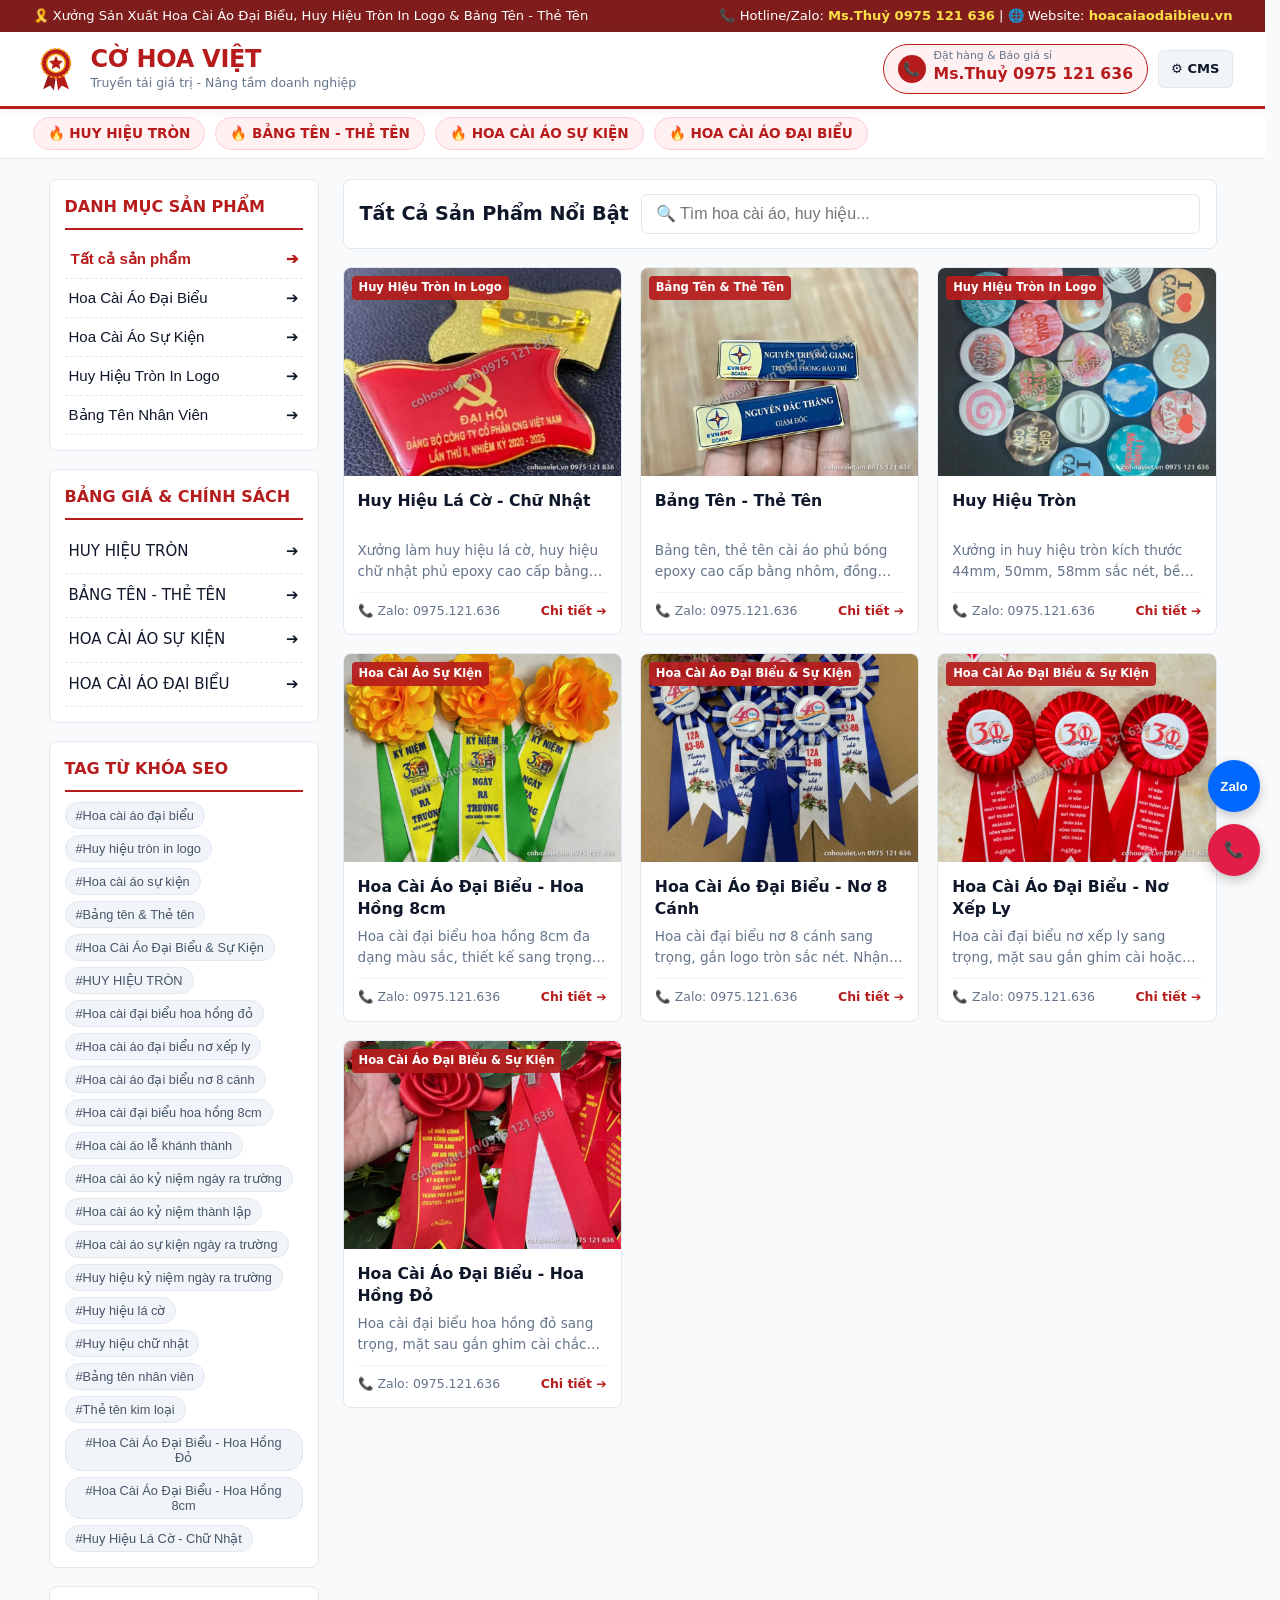
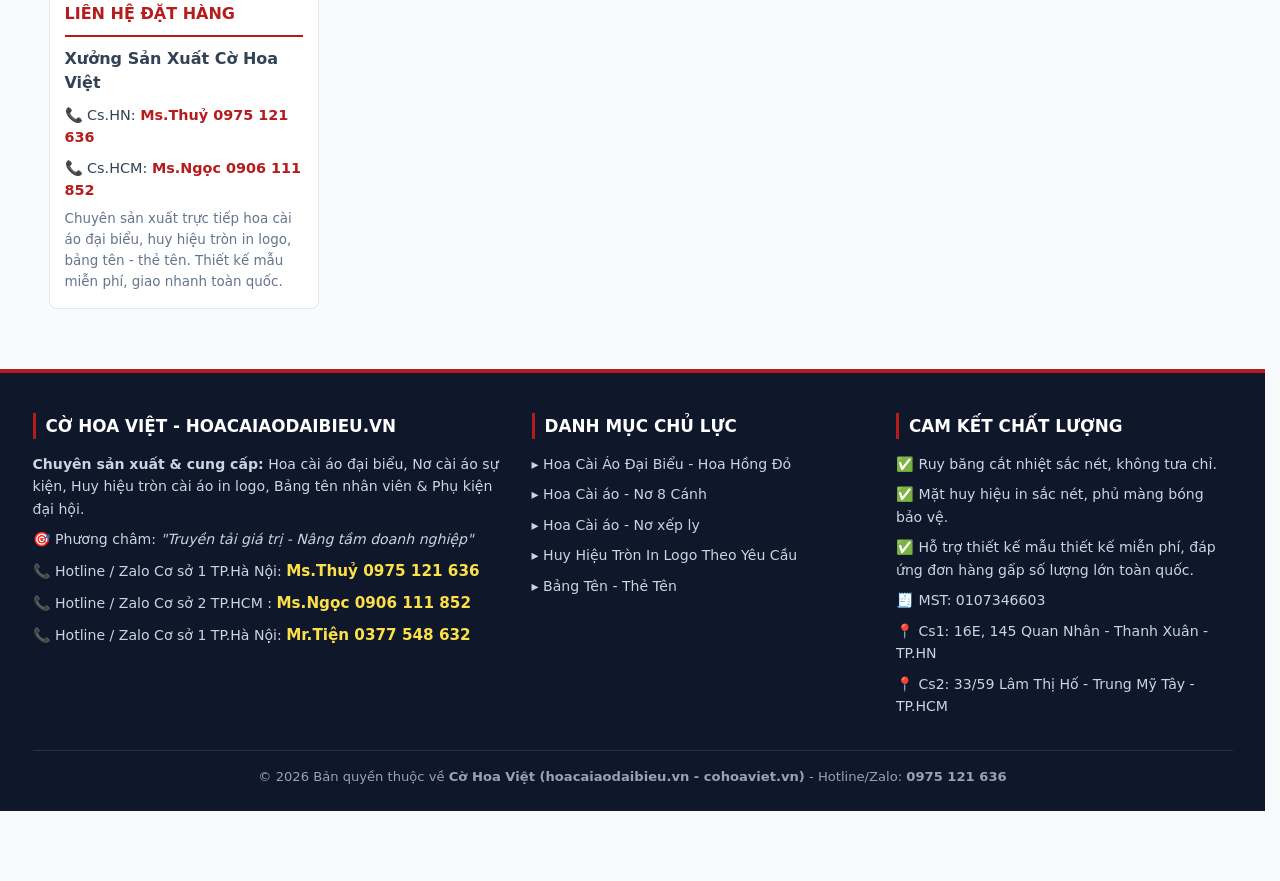
<file: index.html>
<!DOCTYPE html>
<html lang="vi">

<head>
    <meta charset="UTF-8">
    <meta name="viewport" content="width=device-width, initial-scale=1.0, maximum-scale=5.0">
    <title>Cờ Hoa Việt | Sản Xuất Hoa Cài Áo Đại Biểu & Huy Hiệu Tròn In Logo</title>
    <meta name="description"
        content="Chuyên sản xuất hoa cài áo đại biểu, hoa cài áo sự kiện, huy hiệu tròn in logo sắc nét. Truyền tải giá trị - Nâng tầm doanh nghiệp. Hotline: 0975 121 636.">
    <link rel="canonical" href="https://hoacaiaodaibieu.vn/" />
    <!-- Logo hiển thị trình duyệt, Google & Màn hình chính điện thoại (Favicon) -->
    <link rel="icon" href="/favicon.ico" sizes="any">
    <link rel="icon" type="image/png" sizes="32x32" href="/assets/uploads/favicon-32x32.png">
    <link rel="icon" type="image/png" sizes="192x192" href="/assets/uploads/icon-192.png">
    <link rel="apple-touch-icon" sizes="180x180" href="/assets/uploads/apple-touch-icon.png">
    <link rel="manifest" href="/site.webmanifest">
    <meta name="theme-color" content="#b71c1c">

    <!-- Open Graph / Zalo & Facebook Share -->
    <meta property="og:type" content="website">
    <meta property="og:site_name" content="Cờ Hoa Việt">
    <meta property="og:title" id="og-title"
        content="Cờ Hoa Việt | Sản Xuất Hoa Cài Áo Đại Biểu & Huy Hiệu Tròn In Logo">
    <meta property="og:description" id="og-desc"
        content="Xưởng sản xuất trực tiếp hoa cài áo đại biểu, hoa sự kiện, huy hiệu tròn in logo, bảng tên nhân viên. Hotline/Zalo: 0975 121 636.">
    <meta property="og:url" id="og-url" content="https://hoacaiaodaibieu.vn/">
    <meta property="og:image" id="og-image"
        content="https://hoacaiaodaibieu.vn/assets/uploads/hoa-cai-ao-dai-bieu-cohoaviet-1.webp">


    <!-- Preload dữ liệu & ảnh LCP để tăng tốc độ hiển thị đầu tiên -->
    <link rel="preload" href="assets/data.json" as="fetch" crossorigin>
    <link rel="preload" href="assets/uploads/huy-hieu-la-co-chu-nhat-cohoaviet-1.jpg" as="image" fetchpriority="high">

    <style>
        :root {
            --primary: #b71c1c;
            --primary-dark: #7f1d1d;
            --accent: #f59e0b;
            --secondary: #0f172a;
            --bg-light: #f8fafc;
            --border: #e2e8f0;
            --text: #334155;
        }

        * {
            box-sizing: border-box;
            margin: 0;
            padding: 0;
            -webkit-tap-highlight-color: transparent;
        }


        html,
        body {
            max-width: 100%;
            overflow-x: hidden;
        }

        .container>*,
        main,
        .left-sidebar,
        .widget-box,
        .product-grid>*,
        .product-card,
        .main-article,
        .landing-article,
        .related-card,
        .showcase-card,
        .footer-inner>* {
            min-width: 0;
            max-width: 100%;
        }

        body {
            font-family: system-ui, -apple-system, sans-serif;
            color: var(--text);
            background: var(--bg-light);
            line-height: 1.55;
            padding-bottom: 70px;
            display: flex;
            flex-direction: column;
            min-height: 100vh;
        }

        /* THANH TOPBAR SỐ ĐIỆN THOẠI LIÊN LẠC */
        .top-contact-bar {
            background: var(--primary-dark);
            color: #fff;
            font-size: 0.82rem;
            padding: 6px 16px;
        }

        .top-contact-inner {
            max-width: 1200px;
            margin: 0 auto;
            display: flex;
            justify-content: space-between;
            align-items: center;
            flex-wrap: wrap;
            gap: 8px;
        }

        .top-contact-inner a {
            color: #fde047;
            text-decoration: none;
            font-weight: 700;
        }

        /* HEADER CÓ LOGO WEBSITE & SỐ ĐIỆN THOẠI NỔI BẬT */
        .site-header {
            background: #fff;
            border-bottom: 3px solid var(--primary);
            padding: 12px 16px;
            position: sticky;
            top: 0;
            z-index: 900;
            box-shadow: 0 2px 10px rgba(0, 0, 0, 0.06);
        }

        .header-inner {
            max-width: 1200px;
            margin: 0 auto;
            display: flex;
            justify-content: space-between;
            align-items: center;
            gap: 12px;
        }

        .logo-area {
            display: flex;
            align-items: center;
            gap: 12px;
            text-decoration: none;
        }

        .logo-svg {
            width: 46px;
            height: 46px;
            flex-shrink: 0;
        }

        .logo-title {
            font-size: clamp(1.2rem, 3vw, 1.5rem);
            font-weight: 900;
            color: var(--primary);
            display: block;
            line-height: 1.15;
            letter-spacing: -0.3px;
        }

        .logo-slogan {
            font-size: 0.78rem;
            color: #64748b;
            display: block;
            font-weight: 500;
        }

        .header-actions {
            display: flex;
            gap: 10px;
            align-items: center;
        }

        .hotline-box {
            display: flex;
            align-items: center;
            gap: 8px;
            background: #fff1f2;
            border: 1.5px solid var(--primary);
            padding: 6px 14px;
            border-radius: 30px;
            text-decoration: none;
        }

        .hotline-icon {
            background: var(--primary);
            color: #fff;
            width: 28px;
            height: 28px;
            border-radius: 50%;
            display: flex;
            align-items: center;
            justify-content: center;
            font-size: 0.85rem;
        }

        .hotline-text small {
            display: block;
            font-size: 0.68rem;
            color: #64748b;
            line-height: 1;
        }

        .hotline-text strong {
            font-size: 0.98rem;
            color: var(--primary);
            font-weight: 800;
        }

        .btn-admin-link {
            background: #f1f5f9;
            color: var(--secondary);
            text-decoration: none;
            padding: 8px 12px;
            border-radius: 6px;
            font-size: 0.82rem;
            font-weight: 600;
            border: 1px solid var(--border);
            white-space: nowrap;
        }

        /* THANH MENU TRANG TĨNH / BÁO GIÁ CHẠY QUẢNG CÁO ADS */
        .top-pages-bar {
            background: #fff;
            border-bottom: 1px solid var(--border);
            padding: 8px 16px;
        }

        .top-pages-inner {
            max-width: 1200px;
            margin: 0 auto;
            display: flex;
            gap: 10px;
            overflow-x: auto;
            scrollbar-width: none;
            align-items: center;
        }

        .top-pages-inner::-webkit-scrollbar {
            display: none;
        }

        .top-page-pill {
            text-decoration: none;
            font-size: 0.85rem;
            font-weight: 700;
            color: var(--primary);
            background: #fff1f2;
            border: 1px solid #fecdd3;
            padding: 5px 14px;
            border-radius: 20px;
            white-space: nowrap;
            transition: 0.2s;
        }

        .top-page-pill:hover {
            background: var(--primary);
            color: #fff;
            border-color: var(--primary);
        }

        /* BỐ CỤC CHÍNH */
        .container {
            max-width: 1200px;
            width: 100%;
            margin: 20px auto;
            padding: 0 16px;
            display: grid;
            grid-template-columns: 270px 1fr;
            gap: 24px;
            align-items: start;
            flex: 1;
        }

        /* SIDEBAR TRÁI */
        .left-sidebar {
            position: sticky;
            top: 82px;
            display: flex;
            flex-direction: column;
            gap: 18px;
        }

        .widget-box {
            background: #fff;
            border: 1px solid var(--border);
            border-radius: 8px;
            padding: 15px;
        }

        .widget-title {
            font-size: 1rem;
            color: var(--primary);
            border-bottom: 2px solid var(--primary);
            padding-bottom: 8px;
            margin-bottom: 10px;
            font-weight: 700;
            text-transform: uppercase;
        }

        .side-menu {
            list-style: none;
        }

        .side-menu li button,
        .side-menu li a {
            width: 100%;
            text-align: left;
            background: none;
            border: none;
            border-bottom: 1px dashed var(--border);
            padding: 10px 4px;
            font-size: 0.94rem;
            color: var(--secondary);
            cursor: pointer;
            font-weight: 500;
            display: flex;
            justify-content: space-between;
            align-items: center;
            text-decoration: none;
        }

        .side-menu li button:hover,
        .side-menu li button.active,
        .side-menu li a:hover {
            color: var(--primary);
            font-weight: 700;
            padding-left: 6px;
            transition: 0.2s;
        }

        .filter-bar {
            background: #fff;
            border: 1px solid var(--border);
            border-radius: 8px;
            padding: 14px 16px;
            margin-bottom: 18px;
            display: flex;
            justify-content: space-between;
            align-items: center;
            flex-wrap: wrap;
            gap: 12px;
        }

        .search-input {
            flex: 1;
            min-width: 220px;
            padding: 10px 14px;
            border: 1px solid var(--border);
            border-radius: 6px;
            font-size: 16px;
        }

        /* LƯỚI SẢN PHẨM ĐỒNG BỘ KÍCH THƯỚC ẢNH 100% (4:3) */
        .product-grid {
            display: grid;
            grid-template-columns: repeat(3, 1fr);
            gap: 18px;
        }

        .product-card {
            background: #fff;
            border: 1px solid var(--border);
            border-radius: 8px;
            overflow: hidden;
            display: flex;
            flex-direction: column;
            transition: transform 0.2s, box-shadow 0.2s;
        }

        .product-card:hover {
            transform: translateY(-3px);
            box-shadow: 0 8px 18px rgba(0, 0, 0, 0.07);
        }

        .card-thumb-wrap {
            position: relative;
            width: 100%;
            aspect-ratio: 4 / 3;
            overflow: hidden;
            background: #f1f5f9;
            display: block;
        }

        .card-thumb {
            width: 100%;
            height: 100%;
            object-fit: cover;
            object-position: center;
            display: block;
            transition: transform 0.3s;
        }

        .product-card:hover .card-thumb {
            transform: scale(1.04);
        }

        .cat-badge {
            position: absolute;
            top: 8px;
            left: 8px;
            background: rgba(183, 28, 28, 0.92);
            color: #fff;
            font-size: 0.72rem;
            padding: 3px 7px;
            border-radius: 4px;
            font-weight: 600;
            z-index: 2;
        }

        .card-body {
            padding: 14px;
            display: flex;
            flex-direction: column;
            flex: 1;
        }

        .card-title {
            font-size: 0.98rem;
            font-weight: 700;
            color: var(--secondary);
            text-decoration: none;
            margin-bottom: 6px;
            display: -webkit-box;
            -webkit-line-clamp: 2;
            -webkit-box-orient: vertical;
            overflow: hidden;
            line-height: 1.4;
            min-height: 2.8em;
        }

        .card-title:hover {
            color: var(--primary);
        }

        .card-desc {
            font-size: 0.85rem;
            color: #64748b;
            margin-bottom: 10px;
            display: -webkit-box;
            -webkit-line-clamp: 2;
            -webkit-box-orient: vertical;
            overflow: hidden;
            flex: 1;
        }

        .card-footer {
            border-top: 1px solid #f1f5f9;
            padding-top: 8px;
            display: flex;
            justify-content: space-between;
            align-items: center;
            font-size: 0.78rem;
            color: #64748b;
        }

        .btn-detail {
            color: var(--primary);
            font-weight: 700;
            text-decoration: none;
        }

        .admin-view-badge {
            background: #fef3c7;
            color: #92400e;
            padding: 2px 6px;
            border-radius: 4px;
            font-weight: 600;
            font-size: 0.74rem;
        }

        .tag-cloud {
            display: flex;
            flex-wrap: wrap;
            gap: 6px;
        }

        .tag-chip {
            background: #f1f5f9;
            color: #475569;
            border: 1px solid var(--border);
            padding: 5px 10px;
            border-radius: 16px;
            font-size: 0.8rem;
            cursor: pointer;
        }

        .tag-chip:hover,
        .tag-chip.active {
            background: var(--primary);
            color: #fff;
            border-color: var(--primary);
        }

        /* CHÂN TRANG (FOOTER) CHUẨN SEO DOANH NGHIỆP */
        .site-footer {
            background: var(--secondary);
            color: #cbd5e1;
            margin-top: 40px;
            padding: 40px 16px 24px;
            border-top: 4px solid var(--primary);
        }

        .footer-inner {
            max-width: 1200px;
            margin: 0 auto;
            display: grid;
            grid-template-columns: 1.4fr 1fr 1fr;
            gap: 28px;
        }

        .footer-col h3 {
            color: #fff;
            font-size: 1.05rem;
            margin-bottom: 14px;
            border-left: 3px solid var(--primary);
            padding-left: 10px;
            text-transform: uppercase;
        }

        .footer-col p,
        .footer-col li {
            font-size: 0.88rem;
            margin-bottom: 8px;
            line-height: 1.6;
        }

        .footer-col ul {
            list-style: none;
        }

        .footer-col a {
            color: #cbd5e1;
            text-decoration: none;
        }

        .footer-col a:hover {
            color: #fde047;
        }

        .footer-bottom {
            max-width: 1200px;
            margin: 24px auto 0;
            padding-top: 16px;
            border-top: 1px solid rgba(255, 255, 255, 0.1);
            text-align: center;
            font-size: 0.82rem;
            color: #94a3b8;
        }

        /* NÚT NỔI & ZALO POPUP */
        .floating-contact {
            position: fixed;
            bottom: 24px;
            right: 20px;
            display: flex;
            flex-direction: column;
            gap: 12px;
            z-index: 1000;
        }

        .float-btn {
            width: 52px;
            height: 52px;
            border-radius: 50%;
            display: flex;
            align-items: center;
            justify-content: center;
            color: #fff;
            text-decoration: none;
            font-weight: bold;
            border: none;
            cursor: pointer;
            box-shadow: 0 4px 12px rgba(0, 0, 0, 0.22);
        }

        .btn-zalo {
            background: #0068ff;
        }

        .btn-call {
            background: #e11d48;
            animation: pulse 1.5s infinite;
        }

        @keyframes pulse {
            0% {
                transform: scale(1);
                opacity: 1;
            }

            70% {
                transform: scale(1.08);
                opacity: 0.9;
            }

            100% {
                transform: scale(1);
                opacity: 1;
            }
        }

        .zalo-popup {
            position: fixed;
            bottom: 88px;
            right: 20px;
            width: 310px;
            max-width: calc(100vw - 32px);
            background: #fff;
            border-radius: 12px;
            box-shadow: 0 10px 28px rgba(0, 0, 0, 0.18);
            border: 1px solid var(--border);
            display: none;
            overflow: hidden;
            z-index: 1002;
        }

        .zalo-popup.show {
            display: block;
        }

        .zalo-header {
            background: #0068ff;
            color: #fff;
            padding: 12px 16px;
            display: flex;
            justify-content: space-between;
            align-items: center;
        }

        .zalo-body {
            padding: 16px;
            font-size: 0.9rem;
        }

        .zalo-action {
            display: block;
            text-align: center;
            background: #0068ff;
            color: #fff;
            padding: 11px;
            border-radius: 6px;
            text-decoration: none;
            margin-top: 12px;
            font-weight: 700;
        }

        .mobile-bottom-bar {
            display: none;
            position: fixed;
            bottom: 0;
            left: 0;
            right: 0;
            background: #fff;
            border-top: 1px solid var(--border);
            padding: 8px 12px;
            gap: 10px;
            z-index: 1001;
            box-shadow: 0 -2px 10px rgba(0, 0, 0, 0.06);
        }

        .m-btn {
            flex: 1;
            padding: 11px 8px;
            border-radius: 8px;
            font-weight: 700;
            font-size: 0.9rem;
            text-align: center;
            text-decoration: none;
            border: none;
            cursor: pointer;
            display: flex;
            align-items: center;
            justify-content: center;
            gap: 6px;
        }

        .m-btn-call {
            background: var(--primary);
            color: #fff;
        }

        .m-btn-zalo {
            background: #0068ff;
            color: #fff;
        }

        @media (max-width: 1024px) {
            .container {
                grid-template-columns: 230px 1fr;
                gap: 16px;
            }

            .product-grid {
                grid-template-columns: repeat(2, 1fr);
                gap: 14px;
            }

            .footer-inner {
                grid-template-columns: 1fr 1fr;
            }
        }

        @media (max-width: 768px) {
            body {
                padding-bottom: 82px;
            }

            .top-contact-bar {
                display: none;
            }

            .site-header {
                padding: 10px 12px;
            }

            .logo-svg {
                width: 38px;
                height: 38px;
            }

            .logo-title {
                font-size: 1.12rem;
            }

            .logo-slogan {
                font-size: 0.72rem;
            }

            .hotline-box {
                display: none;
            }

            .btn-admin-link {
                padding: 6px 10px;
                font-size: 0.78rem;
            }

            .top-pages-bar {
                padding: 8px 12px;
            }

            .top-page-pill {
                font-size: 0.8rem;
                padding: 6px 12px;
            }

            .container {
                grid-template-columns: 1fr;
                margin: 10px auto;
                padding: 0 12px;
                gap: 14px;
            }

            /* Đưa Danh mục lên trên, Sản phẩm ở giữa, Tag và Liên hệ xuống dưới sản phẩm */
            .left-sidebar {
                display: contents;
            }

            .widget-box.nav-widget {
                order: 1;
                padding: 10px 12px;
                border-radius: 10px;
            }

            #sidebarPagesWidget {
                display: none !important;
            }

            main {
                order: 2;
            }

            .tag-widget {
                order: 3;
                padding: 12px;
                border-radius: 10px;
            }

            .contact-widget {
                order: 4;
                padding: 14px;
                border-radius: 10px;
            }

            .widget-box.nav-widget .widget-title {
                font-size: 0.82rem;
                margin-bottom: 8px;
                padding-bottom: 4px;
            }

            .side-menu {
                display: flex;
                overflow-x: auto;
                gap: 8px;
                padding-bottom: 2px;
                scrollbar-width: none;
                -webkit-overflow-scrolling: touch;
            }

            .side-menu::-webkit-scrollbar {
                display: none;
            }

            .side-menu li {
                flex-shrink: 0;
            }

            .side-menu li button,
            .side-menu li a {
                border: 1px solid var(--border);
                background: #f8fafc;
                border-radius: 20px;
                padding: 7px 14px;
                font-size: 0.84rem;
                white-space: nowrap;
            }

            .side-menu li button span {
                display: none;
            }

            .side-menu li button.active {
                background: var(--primary);
                color: #fff;
                border-color: var(--primary);
                padding-left: 14px;
            }

            .tag-cloud {
                flex-wrap: nowrap;
                overflow-x: auto;
                padding-bottom: 4px;
                scrollbar-width: none;
                -webkit-overflow-scrolling: touch;
            }

            .tag-cloud::-webkit-scrollbar {
                display: none;
            }

            .tag-chip {
                flex-shrink: 0;
                padding: 6px 12px;
            }

            .filter-bar {
                padding: 12px;
                flex-direction: column;
                align-items: stretch;
                gap: 10px;
                margin-bottom: 14px;
                border-radius: 10px;
            }

            #currentHeading {
                font-size: 1.05rem !important;
            }

            .search-input {
                width: 100%;
                min-width: unset;
                padding: 10px 12px;
                font-size: 15px;
                border-radius: 8px;
                background: #f8fafc;
            }

            .product-grid {
                grid-template-columns: repeat(2, 1fr);
                gap: 10px;
            }

            .product-card {
                border-radius: 10px;
                box-shadow: 0 2px 6px rgba(0, 0, 0, 0.04);
            }

            .cat-badge {
                font-size: 0.65rem;
                padding: 2px 6px;
                top: 6px;
                left: 6px;
            }

            .card-body {
                padding: 10px;
            }

            .card-title {
                font-size: 0.86rem;
                line-height: 1.35;
                min-height: 2.7em;
                margin-bottom: 6px;
            }

            .card-desc {
                display: none;
            }

            .card-footer {
                padding-top: 8px;
                font-size: 0.76rem;
                flex-direction: column;
                align-items: stretch;
                gap: 6px;
            }

            .card-footer>span:not(.admin-view-badge) {
                display: none;
            }

            .card-footer>.admin-view-badge {
                text-align: center;
            }

            .btn-detail {
                display: block;
                text-align: center;
                background: #fff1f2;
                color: var(--primary);
                padding: 6px 8px;
                border-radius: 6px;
                border: 1px solid #fecdd3;
                font-size: 0.8rem;
            }

            .site-footer {
                padding: 28px 14px 20px;
                margin-top: 24px;
            }

            .footer-inner {
                grid-template-columns: 1fr;
                gap: 20px;
            }

            .floating-contact {
                display: none;
            }

            .mobile-bottom-bar {
                display: flex;
                padding: 10px 12px calc(10px + env(safe-area-inset-bottom));
            }

            .m-btn {
                padding: 12px 10px;
                font-size: 0.88rem;
                border-radius: 10px;
            }

            .zalo-popup {
                bottom: 74px;
                right: 12px;
                left: 12px;
                width: auto;
            }
        }

        /* === TỐI ƯU CHỐNG GIẬT BỐ CỤC (CLS -> 0) === */
        .top-pages-bar {
            min-height: 48px;
        }

        #productGrid {
            min-height: 760px;
        }

        .card-thumb {
            width: 100%;
            height: auto;
            aspect-ratio: 4 / 3;
            object-fit: cover;
        }

        /* === HIỂN THỊ NÚT TRÒN GỌI ĐIỆN & ZALO TRÊN MOBILE GIỐNG BẢN WEB === */
        @media (max-width: 768px) {
            body {
                padding-bottom: 20px !important;
            }

            .mobile-bottom-bar {
                display: none !important;
            }

            .floating-contact {
                display: flex !important;
                bottom: 20px;
                right: 14px;
            }

            .zalo-popup {
                bottom: 145px;
                right: 12px;
                left: 12px;
                width: auto;
            }

            #productGrid {
                min-height: 680px;
            }
        }

        /* Chống giật ngang khi chuyển tab & làm mượt hiệu ứng chuyển trang */
        html {
            scrollbar-gutter: stable;
        }

        @view-transition {
            navigation: auto;
        }
    </style>
</head>

<body>

    <!-- THANH TOPBAR LIÊN HỆ NHANH -->
    <div class="top-contact-bar">
        <div class="top-contact-inner">
            <span>🎗️ Xưởng Sản Xuất Hoa Cài Áo Đại Biểu, Huy Hiệu Tròn In Logo & Bảng Tên - Thẻ Tên</span>
            <span>📞 Hotline/Zalo: <a href="tel:0975121636">Ms.Thuỷ 0975 121 636</a> | 🌐 Website: <a
                    href="https://hoacaiaodaibieu.vn">hoacaiaodaibieu.vn</a></span>
        </div>
    </div>

    <!-- HEADER CÓ LOGO BIỂU TƯỢNG HOA ĐẠI BIỂU & SỐ ĐIỆN THOẠI -->
    <header class="site-header">
        <div class="header-inner">
            <a href="index.html" class="logo-area">
                <!-- Logo SVG Hoa Cài Áo Đại Biểu 8 Cánh & Huy Hiệu Tròn -->
                <svg class="logo-svg" viewBox="0 0 64 64" fill="none" xmlns="http://www.w3.org/2000/svg">
                    <path d="M22 38L14 60L24 55L29 62L32 42" fill="#991B1B" />
                    <path d="M42 38L50 60L40 55L35 62L32 42" fill="#B71C1C" />
                    <circle cx="32" cy="24" r="20" fill="#B71C1C" stroke="#F59E0B" stroke-width="2.5"
                        stroke-dasharray="4 2" />
                    <circle cx="32" cy="24" r="13" fill="#FFFBEB" stroke="#F59E0B" stroke-width="2" />
                    <polygon
                        points="32,14 34.9,20.2 41.7,21 36.6,25.6 38,32.3 32,28.9 26,32.3 27.4,25.6 22.3,21 29.1,20.2"
                        fill="#B71C1C" />
                </svg>
                <div>
                    <span class="logo-title">CỜ HOA VIỆT</span>
                    <span class="logo-slogan">Truyền tải giá trị - Nâng tầm doanh nghiệp</span>
                </div>
            </a>

            <div class="header-actions">
                <a href="tel:0975121636" class="hotline-box">
                    <span class="hotline-icon">📞</span>
                    <div class="hotline-text">
                        <small>Đặt hàng & Báo giá sỉ</small>
                        <strong>Ms.Thuỷ 0975 121 636</strong>
                    </div>
                </a>
                <a href="admin.html" class="btn-admin-link" id="adminHeaderBtn">⚙️ CMS</a>
            </div>
        </div>
    </header>

    <!-- THANH ĐIỀU HƯỚNG NHANH CÁC TRANG ĐÍCH QUẢNG CÁO / BẢNG BÁO GIÁ -->
    <div class="top-pages-bar" id="topStaticPagesBar">
        <div class="top-pages-inner" id="topStaticPagesList"></div>
    </div>

    <div class="container">
        <aside class="left-sidebar">
            <nav class="widget-box nav-widget" aria-label="Danh mục sản phẩm">
                <h2 class="widget-title">Danh Mục Sản Phẩm</h2>
                <ul class="side-menu" id="categoryMenu">
                    <li><button class="active" onclick="filterByCategory('all', this)">Tất cả sản phẩm
                            <span>➔</span></button></li>
                    <li><button onclick="filterByCategory('hoa-cai-ao', this)">Hoa Cài Áo Đại Biểu
                            <span>➔</span></button></li>
                    <li><button onclick="filterByCategory('hoa-cai-ao-su-kien', this)">Hoa Cài Áo Sự Kiện
                            <span>➔</span></button>
                    </li>
                    <li><button onclick="filterByCategory('huy-hieu-tron', this)">Huy Hiệu Tròn In Logo
                            <span>➔</span></button></li>
                    <li><button onclick="filterByCategory('bang-ten', this)">Bảng Tên Nhân Viên <span>➔</span></button>
                    </li>
                </ul>
            </nav>

            <!-- KHỐI LIÊN KẾT CÁC TRANG TĨNH / LANDING PAGE CHẠY ADS -->
            <div class="widget-box nav-widget" id="sidebarPagesWidget" style="display:none;">
                <h2 class="widget-title">Bảng Giá & Chính Sách</h2>
                <ul class="side-menu" id="sidebarPagesMenu"></ul>
            </div>

            <div class="widget-box tag-widget">
                <h2 class="widget-title">Tag Từ Khóa SEO</h2>
                <div class="tag-cloud" id="sidebarTags"></div>
            </div>

            <div class="widget-box contact-widget">
                <h2 class="widget-title">Liên Hệ Đặt Hàng</h2>
                <p><strong>Xưởng Sản Xuất Cờ Hoa Việt</strong></p>
                <p style="margin: 8px 0; font-size: 0.9rem;">📞 Cs.HN: <a href="tel:0975121636"
                        style="color:var(--primary); font-weight:800; text-decoration:none;">Ms.Thuỷ 0975 121 636</a>
                </p>
                <p style="margin: 8px 0; font-size: 0.9rem;">📞 Cs.HCM: <a href="tel:0906111852"
                        style="color:var(--primary); font-weight:800; text-decoration:none;">Ms.Ngọc 0906 111 852</a>
                </p>
                <p style="font-size: 0.84rem; color: #64748b;">Chuyên sản xuất trực tiếp hoa cài áo đại biểu, huy hiệu
                    tròn in logo, bảng tên - thẻ tên. Thiết kế mẫu miễn phí, giao nhanh toàn quốc.</p>
            </div>
        </aside>

        <main>
            <div class="filter-bar">
                <h1 id="currentHeading" style="font-size: 1.2rem; color: var(--secondary);">Tất Cả Sản Phẩm Nổi Bật</h1>
                <input type="search" id="searchInput" class="search-input" placeholder="🔍 Tìm hoa cài áo, huy hiệu..."
                    oninput="renderProductGrid()">
            </div>
            <div class="product-grid" id="productGrid"></div>
        </main>
    </div>

    <!-- CHÂN TRANG (FOOTER) ĐẦY ĐỦ THÔNG TIN LIÊN HỆ -->
    <footer class="site-footer">
        <div class="footer-inner">
            <div class="footer-col">
                <h3>CỜ HOA VIỆT - HOACAIAODAIBIEU.VN</h3>
                <p><strong>Chuyên sản xuất & cung cấp:</strong> Hoa cài áo đại biểu, Nơ cài áo sự kiện, Huy hiệu tròn
                    cài áo in logo, Bảng tên nhân viên & Phụ kiện đại hội.</p>
                <p>🎯 Phương châm: <em>"Truyền tải giá trị - Nâng tầm doanh nghiệp"</em></p>
                <p>📞 Hotline / Zalo Cơ sở 1 TP.Hà Nội: <a href="tel:0975121636"
                        style="color:#fde047; font-weight:800; font-size:0.95rem;">Ms.Thuỷ 0975 121 636</a></p>
                <p>📞 Hotline / Zalo Cơ sở 2 TP.HCM : <a href="tel:0906111852"
                        style="color:#fde047; font-weight:800; font-size:0.95rem;">Ms.Ngọc 0906 111 852</a></p>
                <p>📞 Hotline / Zalo Cơ sở 1 TP.Hà Nội: <a href="tel:0377548632"
                        style="color:#fde047; font-weight:800; font-size:0.95rem;">Mr.Tiện 0377 548 632</a></p>
            </div>
            <div class="footer-col">
                <h3>DANH MỤC CHỦ LỰC</h3>
                <ul>
                    <li><a href="index.html" onclick="filterByCategory('hoa-cai-ao'); return false;">▸ Hoa Cài Áo Đại
                            Biểu - Hoa Hồng Đỏ</a></li>
                    <li><a href="index.html" onclick="filterByCategory('hoa-cai-ao'); return false;">▸ Hoa Cài áo - Nơ 8
                            Cánh</a></li>
                    <li><a href="index.html" onclick="filterByCategory('hoa-cai-ao'); return false;">▸ Hoa Cài áo - Nơ
                            xếp ly</a></li>
                    <li><a href="index.html" onclick="filterByCategory('huy-hieu-tron'); return false;">▸ Huy Hiệu Tròn
                            In Logo Theo Yêu Cầu</a></li>
                    <li><a href="index.html" onclick="filterByCategory('bang-ten'); return false;">▸ Bảng Tên - Thẻ
                            Tên</a></li>
                </ul>
            </div>
            <div class="footer-col">
                <h3>CAM KẾT CHẤT LƯỢNG</h3>
                <p>✅ Ruy băng cắt nhiệt sắc nét, không tưa chỉ.</p>
                <p>✅ Mặt huy hiệu in sắc nét, phủ màng bóng bảo vệ.</p>
                <p>✅ Hỗ trợ thiết kế mẫu thiết kế miễn phí, đáp ứng đơn hàng gấp số lượng lớn toàn quốc.</p>
                <p>🧾 MST: 0107346603</p>
                <p>📍 Cs1: 16E, 145 Quan Nhân - Thanh Xuân - TP.HN</p>
                <p>📍 Cs2: 33/59 Lâm Thị Hố - Trung Mỹ Tây - TP.HCM</p>
            </div>
        </div>
        <div class="footer-bottom">
            © 2026 Bản quyền thuộc về <strong>Cờ Hoa Việt (hoacaiaodaibieu.vn - cohoaviet.vn)</strong> - Hotline/Zalo:
            <strong>0975 121 636</strong>
        </div>
    </footer>

    <!-- ZALO POPUP -->
    <div class="zalo-popup" id="zaloPopup">
        <div class="zalo-header">
            <span><strong>Tư Vấn Mẫu & Báo Giá Nhanh</strong></span>
            <button onclick="toggleZalo()"
                style="background:none;border:none;color:#fff;cursor:pointer;font-size:1.3rem;">&times;</button>
        </div>
        <div class="zalo-body">
            <p>Chào bạn! Bạn cần báo giá <strong>Hoa cài áo đại biểu</strong> hay <strong>Huy hiệu tròn</strong>? Nhắn
                Zalo để xưởng gửi mẫu thiết kế nhé!</p>
            <a href="https://zalo.me/0975121636" target="_blank" rel="noopener" class="zalo-action">💬 Chat Zalo:
                Ms.Thuỷ 0975 121 636</a>
        </div>
    </div>

    <div class="floating-contact">
        <button class="float-btn btn-zalo" onclick="toggleZalo()">Zalo</button>
        <a href="tel:0975121636" class="float-btn btn-call">📞</a>
    </div>

    <div class="mobile-bottom-bar">
        <a href="tel:0975121636" class="m-btn m-btn-call">📞 Ms.Thuỷ 0975 121 636</a>
        <button type="button" class="m-btn m-btn-zalo" onclick="toggleZalo()">💬 Nhắn Zalo Báo Giá</button>
    </div>

    <script src="assets/js/cms-core.js"></script>
    <script>
        let activeCategory = 'all';
        let activeTag = null;

        function filterByCategory(cat, btn) {
            activeCategory = cat;
            activeTag = null;
            document.querySelectorAll('#categoryMenu button').forEach(b => b.classList.remove('active'));
            if (btn) btn.classList.add('active');
            document.querySelectorAll('.tag-chip').forEach(t => t.classList.remove('active'));
            document.getElementById('currentHeading').innerText = CATEGORY_NAMES[cat] || 'Sản Phẩm';
            renderProductGrid();
        }

        function filterByTag(slug, name, chip) {
            activeTag = (activeTag === slug) ? null : slug;
            document.querySelectorAll('.tag-chip').forEach(t => t.classList.remove('active'));
            if (activeTag && chip) {
                chip.classList.add('active');
                document.getElementById('currentHeading').innerText = `Từ khóa SEO: #${name}`;
            } else {
                document.getElementById('currentHeading').innerText = CATEGORY_NAMES[activeCategory];
            }
            renderProductGrid();
        }

        function renderStaticPagesNavigation() {
            const pages = PageManager.getAll();
            if (!pages || pages.length === 0) return;

            const topBar = document.getElementById('topStaticPagesBar');
            const topList = document.getElementById('topStaticPagesList');
            const sideWidget = document.getElementById('sidebarPagesWidget');
            const sideMenu = document.getElementById('sidebarPagesMenu');

            topBar.style.display = 'block';
            sideWidget.style.display = 'block';

            topList.innerHTML = pages.map(pg => {
                const pageUrl = SEORouter.getPageLink(pg);
                const prettyHint = SEORouter.getPagePrettyPath(pg);
                return `<a href="${pageUrl}" class="top-page-pill" title="hoacaiaodaibieu.vn${prettyHint}">🔥 ${pg.title}</a>`;
            }).join('');

            sideMenu.innerHTML = pages.map(pg => {
                const pageUrl = SEORouter.getPageLink(pg);
                return `<li><a href="${pageUrl}"><span>${pg.title}</span> <span>➔</span></a></li>`;
            }).join('');
        }

        function renderProductGrid() {
            const posts = PostManager.getAll();
            const keyword = document.getElementById('searchInput').value.trim().toLowerCase();
            // Chỉ hiển thị lượt xem khi đăng nhập tài khoản quản trị
            const isAdminLogged = AuthSecurity.isAuthenticated();

            const filtered = posts.filter(p => {
                const matchCat = (activeCategory === 'all') || (p.category === activeCategory);
                const matchTag = !activeTag || (p.tags && p.tags.includes(activeTag));
                const matchKey = !keyword || p.title.toLowerCase().includes(keyword) || (p.metaDesc && p.metaDesc.toLowerCase().includes(keyword));
                return matchCat && matchTag && matchKey;
            });

            const grid = document.getElementById('productGrid');
            if (!filtered.length) {
                grid.innerHTML = `<div style="grid-column:1/-1;background:#fff;padding:28px;text-align:center;border-radius:8px;">Chưa có bài đăng nào phù hợp.</div>`;
                return;
            }

            grid.innerHTML = filtered.map((post, idx) => {
                const seoAlt = post.thumbAlt || post.title;
                const seoFile = post.thumbSeoName || `${post.slug}-cohoaviet-1.webp`;
                const uploadPath = post.thumbUploadPath || `assets/uploads/${seoFile}`;
                // Tạo đường dẫn chuẩn SEO (hiển thị hoacaiaodaibieu.vn/sanpham/{slug}/ khi mở bài)
                const postUrl = SEORouter.getPostLink(post);
                const prettyPath = SEORouter.getPostPrettyPath(post);

                const viewCountHtml = isAdminLogged
                    ? `<span class="admin-view-badge" title="Chỉ hiển thị với Quản trị viên">👁️ ${post.views || 0} lượt xem</span>`
                    : `<span>📞 Zalo: 0975.121.636</span>`;

                return `
                <article class="product-card" itemscope itemtype="https://schema.org/Product">
                    <a href="${postUrl}" class="card-thumb-wrap" title="hoacaiaodaibieu.vn${prettyPath}">
                        <span class="cat-badge">${CATEGORY_NAMES[post.category] || 'Sự kiện'}</span>
                        <img src="${post.thumb}" alt="${seoAlt}" title="${seoAlt}" data-seo-filename="${seoFile}" data-upload-path="${uploadPath}" width="800" height="600" decoding="async" class="card-thumb" itemprop="image" ${idx < 2 ? 'fetchpriority="high"' : 'loading="lazy"'}>
                    </a>
                    <div class="card-body">
                        <h2 style="font-size:1rem;"><a href="${postUrl}" class="card-title" itemprop="name" title="hoacaiaodaibieu.vn${prettyPath}">${post.title}</a></h2>
                        <p class="card-desc" itemprop="description">${post.metaDesc || ''}</p>
                        <div class="card-footer">
                            ${viewCountHtml}
                            <a href="${postUrl}" class="btn-detail">Chi tiết ➔</a>
                        </div>
                    </div>
                </article>
            `}).join('');
        }

        function toggleZalo() {
            document.getElementById('zaloPopup').classList.toggle('show');
        }

        window.addEventListener('DOMContentLoaded', async () => {
            await ensureDefaultCMSData();
            Analytics.recordVisit('/index.html');

            if (AuthSecurity.isAuthenticated()) {
                document.getElementById('adminHeaderBtn').innerHTML = `👑 Quản trị (${currentUser.username})`;
            }

            // Hỗ trợ lọc theo Tag nếu URL truyền tham số ?tag=...
            const params = new URLSearchParams(window.location.search);
            const tagParam = params.get('tag');
            const allTags = TagManager.getAll();

            document.getElementById('sidebarTags').innerHTML = allTags.map(t => `
                <button class="tag-chip ${tagParam === t.slug ? 'active' : ''}" onclick="filterByTag('${t.slug}', '${t.name}', this)">#${t.name}</button>
            `).join('');

            if (tagParam) {
                const foundTag = allTags.find(t => t.slug === tagParam);
                activeTag = tagParam;
                document.getElementById('currentHeading').innerText = `Từ khóa SEO: #${foundTag ? foundTag.name : tagParam}`;
            }

            renderStaticPagesNavigation();
            renderProductGrid();
        });
    </script>
</body>

</html>
</file>
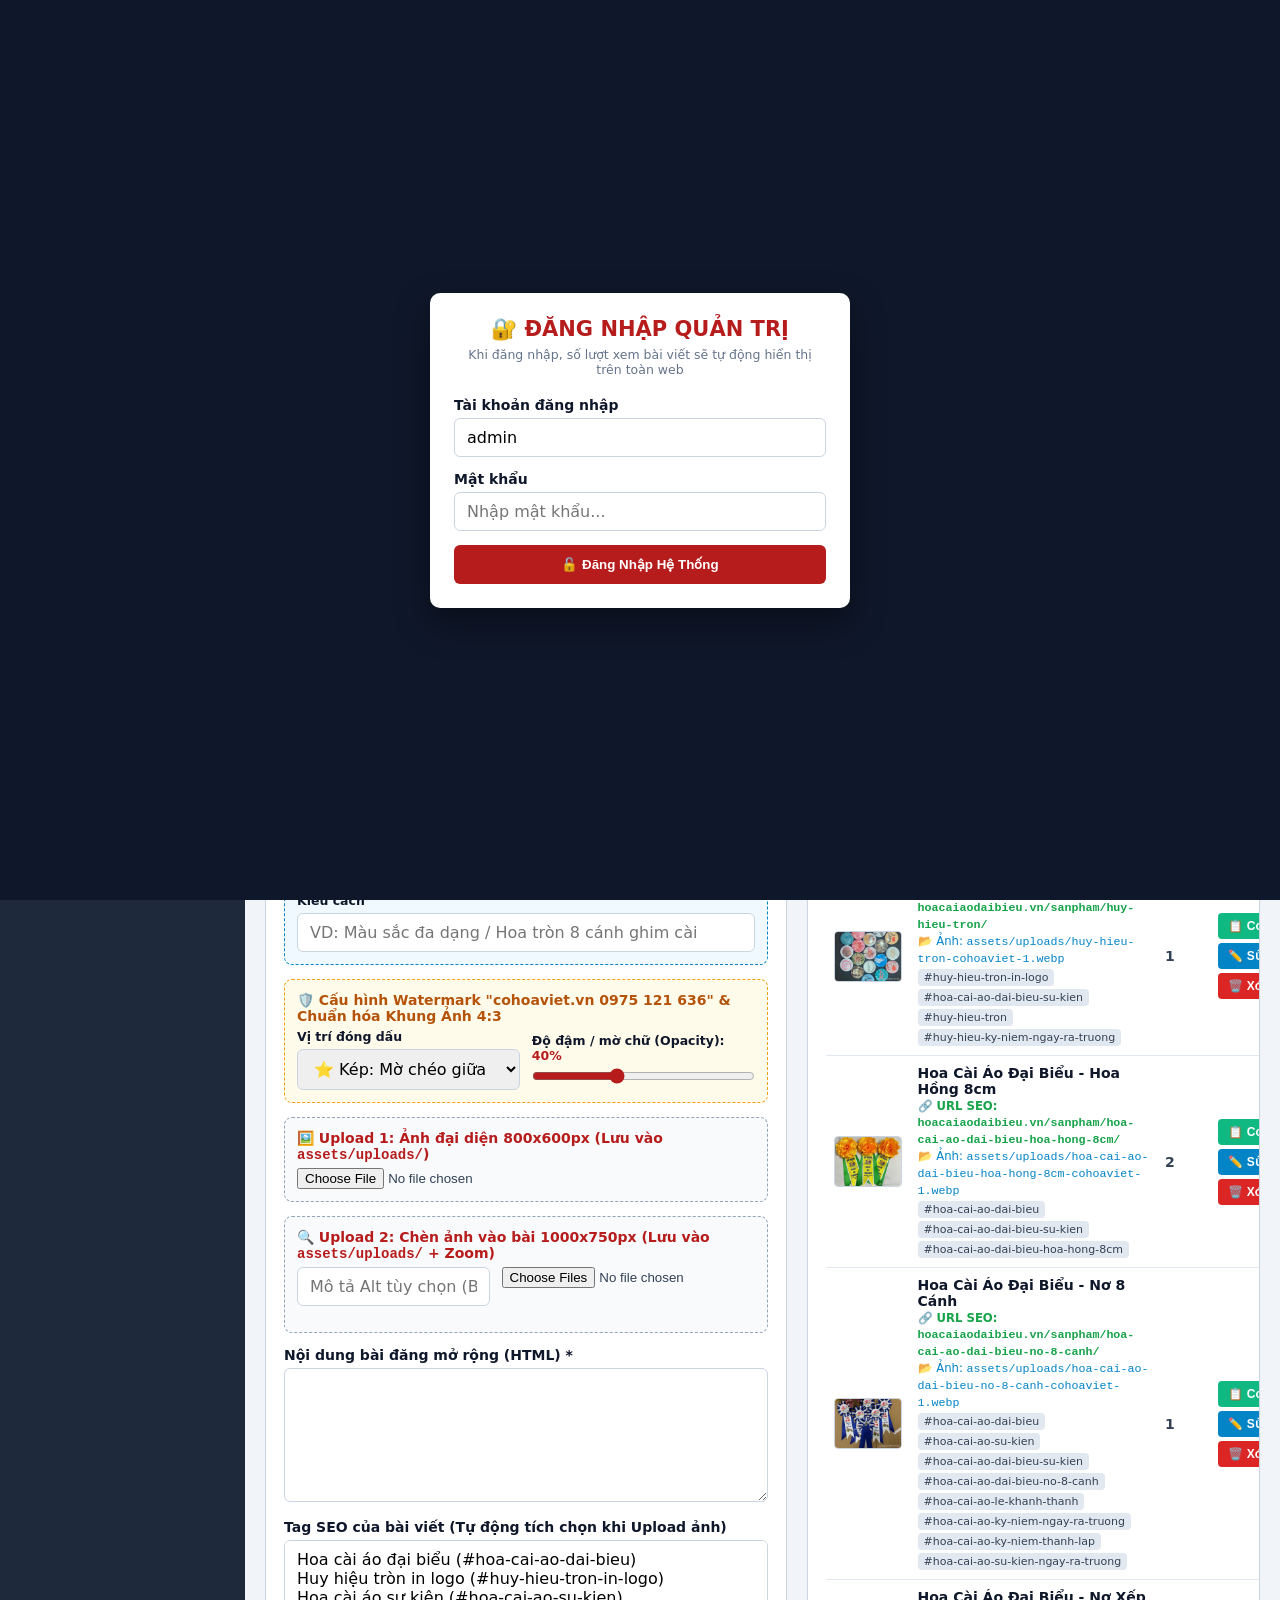
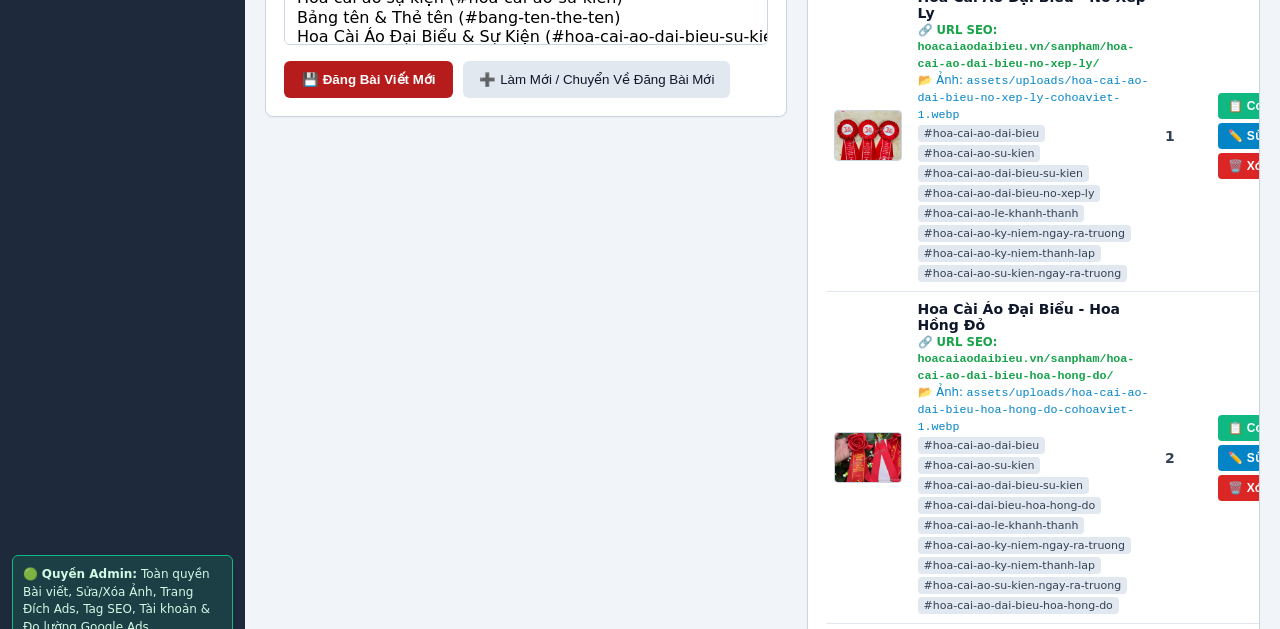
<file: admin.html>
<!DOCTYPE html>
<html lang="vi">

<head>
    <meta charset="UTF-8">
    <meta name="viewport" content="width=device-width, initial-scale=1.0, maximum-scale=5.0">
    <title>Quản Trị CMS, Thư Mục Uploads & Chống Tấn Công DoS - Cờ Hoa Việt</title>
    <link rel="stylesheet" href="assets/css/admin.css">
    <link rel="icon" href="/favicon.ico" sizes="any">
    <link rel="icon" type="image/png" sizes="32x32" href="/assets/uploads/favicon-32x32.png">
    <link rel="icon" type="image/png" sizes="192x192" href="/assets/uploads/icon-192.png">
    <link rel="apple-touch-icon" sizes="180x180" href="/assets/uploads/apple-touch-icon.png">
    <link rel="manifest" href="/site.webmanifest">
    <meta name="theme-color" content="#b71c1c">
</head>

<body>

    <div id="loginOverlay"
        style="position:fixed; inset:0; background:#0f172a; z-index:99999; display:flex; align-items:center; justify-content:center; padding:16px;">
        <div
            style="background:#fff; width:100%; max-width:420px; border-radius:10px; padding:24px; box-shadow:0 15px 35px rgba(0,0,0,0.4);">
            <h2 style="color:#b71c1c; text-align:center; margin-bottom:6px;">🔐 ĐĂNG NHẬP QUẢN TRỊ</h2>
            <p style="text-align:center; font-size:12.5px; color:#64748b; margin-bottom:20px;">Khi đăng nhập, số lượt
                xem bài viết sẽ tự động hiển thị trên toàn web</p>

            <form onsubmit="handleAdminLogin(event)">
                <div class="form-group">
                    <label>Tài khoản đăng nhập</label>
                    <input type="text" id="loginUser" required placeholder="Nhập: admin hoặc editor" value="admin">
                </div>
                <div class="form-group">
                    <label>Mật khẩu</label>
                    <input type="password" id="loginPass" required placeholder="Nhập mật khẩu...">
                </div>
                <div id="loginErrorMsg" style="color:#dc2626; font-size:12.5px; margin-bottom:12px; font-weight:600;">
                </div>
                <button type="submit" class="btn-primary" style="width:100%; padding:12px;">🔓 Đăng Nhập Hệ
                    Thống</button>
            </form>
        </div>
    </div>

    <header class="admin-header">
        <div class="brand" style="display:flex; align-items:center; gap:10px;">
            <h2>⚙️ CMS CỜ HOA VIỆT (0975 121 636)</h2>
        </div>
        <div class="header-tools">
            <button type="button" onclick="connectUploadsFolderUI()" id="btnConnectFolderHeader" class="btn-sm"
                style="background:#0284c7; color:#fff; padding:7px 12px;">
                📂 Kết nối thư mục assets/uploads
            </button>
            <a href="page.html" target="_blank" class="btn-view-site" style="background:#16a34a;">🎯 Xem Trang Đích
                Ads</a>
            <a href="ads-tracker.html" class="btn-view-site" style="background:#d97706;">📈 Mở Trang Tối Ưu Google
                Ads</a>
            <div class="backup-box">
                <button type="button" onclick="exportCMSData()" class="btn-sm"
                    style="background:#10b981; color:#fff;">📥 Xuất JSON</button>
                <label class="btn-sm" style="background:#f59e0b; color:#fff; cursor:pointer; margin:0;">
                    📤 Nhập JSON <input type="file" id="importJsonFile" accept=".json" style="display:none;"
                        onchange="importCMSData(event)">
                </label>
            </div>

            <div class="role-switcher">
                <span>TK: <strong id="currentUsernameLabel" style="color:#fde047;">admin</strong></span>
                <select id="roleSelector" onchange="switchRole(this.value)">
                    <option value="admin">👑 Quyền Admin (Full quyền)</option>
                    <option value="editor">✍️ Quyền Editor (Chỉ Đăng & Sửa)</option>
                </select>
                <a href="index.html" target="_blank" class="btn-view-site">🌐 Xem Web</a>
                <button type="button" onclick="AuthSecurity.logout()" class="btn-sm"
                    style="background:#dc2626; color:#fff; margin:0;">🚪 Thoát</button>
            </div>
        </div>
    </header>

    <div class="admin-layout">
        <aside class="admin-sidebar">
            <ul class="admin-nav">
                <li><button class="nav-btn active" onclick="switchTab('tab-posts', this)">📝 Quản lý Bài đăng</button>
                </li>
                <li><button class="nav-btn" onclick="switchTab('tab-media', this)">🖼️ Quản lý & Sửa Xóa Ảnh</button>
                </li>
                <li class="admin-only"><button class="nav-btn" onclick="switchTab('tab-pages', this)">📄 Trang tĩnh
                        (Chạy Ads)</button></li>
                <li><button class="nav-btn" onclick="switchTab('tab-tags', this)">🏷️ Quản lý Tag SEO</button></li>
                <li class="admin-only"><button class="nav-btn" onclick="switchTab('tab-users', this)">🔐 Tài khoản &
                        Phân quyền</button></li>
                <li class="admin-only"><button class="nav-btn" onclick="switchTab('tab-analytics', this)">🛡️ Chống DoS
                        & Lọc IP Ads</button></li>
                <li class="admin-only"><a href="ads-tracker.html" class="nav-btn"
                        style="display:block; text-decoration:none; background:#b45309; color:#fff; margin-top:6px;">📈
                        Trang Đo Lường Google Ads ➔</a></li>
            </ul>
            <div class="permission-notice" id="permissionNotice"></div>
        </aside>

        <main class="admin-main">

            <!-- THANH TRẠNG THÁI KẾT NỐI THƯ MỤC VẬT LÝ "assets/uploads/" -->
            <div class="card"
                style="margin-bottom: 18px; background: #f0fdf4; border: 1.5px solid #16a34a; padding: 12px 16px;">
                <div style="display:flex; justify-content:space-between; align-items:center; flex-wrap:wrap; gap:10px;">
                    <div>
                        <strong style="color:#15803d; font-size:0.95rem;">📂 Trạng thái thư mục lưu ảnh vật lý
                            <code>assets/uploads/</code>:</strong>
                        <span id="uploadFolderStatusText"
                            style="font-size:0.86rem; color:#334155; margin-left:6px;">Đang lưu trong bộ đệm 500MB
                            (Bấm nút bên phải để gắn kết thư mục <code>assets/uploads</code> trên ổ cứng máy tính)</span>
                    </div>
                    <div style="display:flex; gap:8px; align-items:center; flex-wrap:wrap;">
                        <button type="button" onclick="connectUploadsFolderUI()" class="btn-sm"
                            style="background:#16a34a; color:#fff; padding:7px 12px;">
                            📂 Chọn Thư Mục assets/uploads Trên Máy
                        </button>
                        <button type="button" onclick="syncAllCachedImagesToDiskUI()" class="btn-sm"
                            style="background:#0284c7; color:#fff; padding:7px 12px;">
                            🔄 Xuất Toàn Bộ Ảnh Ra assets/uploads
                        </button>
                        <label style="font-size:12px; display:flex; align-items:center; gap:4px; cursor:pointer; margin:0;">
                            <input type="checkbox" id="chkAutoDownloadWebp" onchange="toggleAutoDownloadWebp(this.checked)">
                            Tự tải file .webp khi chọn ảnh
                        </label>
                    </div>
                </div>
            </div>

            <!-- TAB 1: QUẢN LÝ BÀI ĐĂNG -->
            <section id="tab-posts" class="tab-panel active">
                <div class="panel-grid">
                    <div class="card" id="postFormCard">
                        <div
                            style="display:flex; justify-content:space-between; align-items:center; flex-wrap:wrap; gap:10px; border-bottom:2px solid #f1f5f9; padding-bottom:10px; margin-bottom:14px;">
                            <div>
                                <span id="modeBadge"
                                    style="background:#16a34a; color:#fff; font-size:12px; font-weight:700; padding:4px 10px; border-radius:20px; display:inline-block; margin-bottom:4px;">
                                    🟢 CHẾ ĐỘ: ĐĂNG BÀI VIẾT MỚI
                                </span>
                                <h3 id="postFormTitle" style="margin:0; border:none; padding:0;">➕ Soạn Bài Sản Phẩm Mới
                                </h3>
                            </div>
                            <button type="button" id="btnSwitchToNewPost" onclick="resetPostForm()"
                                style="background:#0284c7; color:#fff; border:none; padding:8px 14px; border-radius:6px; font-weight:700; cursor:pointer; display:none;">
                                ➕ Thoát Sửa ➔ Tạo Bài Đăng Mới
                            </button>
                        </div>

                        <form id="postForm" onsubmit="handleSavePost(event)">
                            <input type="hidden" id="postId" value="">

                            <div class="form-group">
                                <label>Tiêu đề bài viết (Dùng để tự động đặt tên file ảnh SEO & gợi ý Tag) *</label>
                                <input type="text" id="postTitle" required
                                    placeholder="VD: Hoa Cài Áo Đại Biểu 008 / Bảng tên"
                                    oninput="autoGeneratePostSlug()">
                            </div>

                            <div class="form-row">
                                <div class="form-group">
                                    <label>Slug URL (Hiển thị: hoacaiaodaibieu.vn/sanpham/{slug}/) *</label>
                                    <input type="text" id="postSlug" required placeholder="hoa-cai-ao-dai-bieu-008">
                                </div>
                                <div class="form-group">
                                    <label>Danh mục Menu Trái</label>
                                    <select id="postCategory">
                                        <option value="hoa-cai-ao">Hoa Cài Áo Đại Biểu</option>
                                        <option value="hoa-cai-ao-su-kien">Hoa Cài Áo Sự Kiện</option>
                                        <option value="huy-hieu-tron">Huy Hiệu Tròn In Logo</option>
                                        <option value="bang-ten">Bảng Tên & Thẻ Tên</option>
                                    </select>
                                </div>
                            </div>

                            <div class="form-group">
                                <label>Mô tả Meta Description (Chuẩn SEO Google - tối đa 160 ký tự)</label>
                                <textarea id="postMetaDesc" rows="2" maxlength="160"></textarea>
                            </div>

                            <!-- THÔNG TIN CƠ BẢN VỀ SẢN PHẨM (MÀU SẮC, CHẤT LIỆU, KIỂU CÁCH) -->
                            <div class="upload-box" style="background:#f0f9ff; border-color:#0284c7;">
                                <label class="upload-title" style="color:#0369a1;">📋 Thông Tin Cơ Bản Về Sản Phẩm (Hiển
                                    thị đầu bài giống mẫu Bao Đựng Thẻ / Hoa Đại Biểu)</label>
                                <div class="form-row">
                                    <div>
                                        <label style="font-size:12.5px;">Màu sắc sản phẩm</label>
                                        <input type="text" id="postColors"
                                            placeholder="VD: Xanh, đỏ, vàng, xanh lá cây, xanh dương, đen, nâu,....">
                                    </div>
                                    <div>
                                        <label style="font-size:12.5px;">Chất liệu</label>
                                        <input type="text" id="postMaterial"
                                            placeholder="VD: Da, Mica, Hợp kim nhôm / Ruy băng lụa cao cấp">
                                    </div>
                                </div>
                                <div>
                                    <label style="font-size:12.5px;">Kiểu cách</label>
                                    <input type="text" id="postStyleSpec"
                                        placeholder="VD: Màu sắc đa dạng / Hoa tròn 8 cánh ghim cài">
                                </div>
                            </div>

                            <!-- CẤU HÌNH ĐÓNG DẤU WATERMARK -->
                            <div class="upload-box" style="background: #fffbeb; border-color: #f59e0b;">
                                <label class="upload-title" style="color: #b45309;">🛡️ Cấu hình Watermark "cohoaviet.vn
                                    0975 121 636" & Chuẩn hóa Khung Ảnh 4:3</label>
                                <div class="form-row" style="margin-bottom: 0; align-items: center;">
                                    <div>
                                        <label style="font-size: 12.5px;">Vị trí đóng dấu</label>
                                        <select id="wmPosition" onchange="reprocessThumbnailWatermark()">
                                            <option value="both" selected>⭐ Kép: Mờ chéo giữa + Nổi góc dưới phải
                                            </option>
                                            <option value="center">Chéo chính giữa ảnh</option>
                                            <option value="tiled">Lưới phủ toàn bộ ảnh</option>
                                            <option value="corner-br">Chỉ đóng góc dưới bên phải</option>
                                            <option value="corner-bl">Chỉ đóng góc dưới bên trái</option>
                                            <option value="none">Không đóng dấu</option>
                                        </select>
                                    </div>
                                    <div>
                                        <label style="font-size: 12.5px;">
                                            Độ đậm / mờ chữ (Opacity): <strong id="wmOpacityLabel"
                                                style="color:var(--primary);">40%</strong>
                                        </label>
                                        <input type="range" id="wmOpacity" min="0.1" max="0.9" step="0.05" value="0.4"
                                            style="width: 100%; cursor: pointer; accent-color: var(--primary);"
                                            oninput="document.getElementById('wmOpacityLabel').innerText = Math.round(this.value * 100) + '%'"
                                            onchange="reprocessThumbnailWatermark()">
                                    </div>
                                </div>
                            </div>

                            <!-- UPLOAD 1: ẢNH ĐẠI DIỆN LƯU VÀO assets/uploads/ -->
                            <div class="upload-box">
                                <label class="upload-title">🖼️ Upload 1: Ảnh đại diện 800x600px (Lưu vào
                                    <code>assets/uploads/</code>)</label>
                                <input type="file" id="thumbInput" accept="image/*"
                                    onchange="handleThumbnailUpload(event)">
                                <input type="hidden" id="postThumbData">
                                <input type="hidden" id="postThumbSeoName">
                                <input type="hidden" id="postThumbUploadPath">
                                <input type="hidden" id="postThumbAlt">
                                <div id="thumbPreviewBox" class="preview-area"></div>
                            </div>

                            <!-- UPLOAD 2: ẢNH TRONG BÀI LƯU VÀO assets/uploads/ -->
                            <div class="upload-box">
                                <label class="upload-title">🔍 Upload 2: Chèn ảnh vào bài 1000x750px (Lưu vào
                                    <code>assets/uploads/</code> + Zoom)</label>
                                <div class="form-row">
                                    <input type="text" id="inlineImgAlt"
                                        placeholder="Mô tả Alt tùy chọn (Bỏ trống sẽ tự sinh chuẩn SEO)">
                                    <input type="file" id="inlineImgInput" accept="image/*" multiple
                                        onchange="handleInlineImagesUpload(event)">
                                </div>
                                <div id="inlineUploadLog"></div>
                            </div>

                            <div class="form-group">
                                <label>Nội dung bài đăng mở rộng (HTML) *</label>
                                <textarea id="postContent" rows="6" required></textarea>
                            </div>

                            <div class="form-group">
                                <label>Tag SEO của bài viết (Tự động tích chọn khi Upload ảnh)</label>
                                <select id="postTagsSelect" multiple class="multi-select"></select>
                                <div id="autoTagNotice"
                                    style="font-size:12px; color:#15803d; margin-top:5px; font-weight:600;"></div>
                            </div>

                            <div id="saveStatusBanner"
                                style="display:none; padding:10px 14px; border-radius:6px; font-weight:700; margin-bottom:12px;">
                            </div>

                            <div class="form-actions">
                                <button type="submit" id="btnSubmitPost" class="btn-primary">💾 Đăng Bài Viết
                                    Mới</button>
                                <button type="button" class="btn-secondary" onclick="resetPostForm()">➕ Làm Mới / Chuyển
                                    Về Đăng Bài Mới</button>
                            </div>
                        </form>
                    </div>

                    <div class="card">
                        <div
                            style="display:flex; justify-content:space-between; align-items:center; flex-wrap:wrap; gap:8px; margin-bottom:12px; border-bottom:2px solid #f1f5f9; padding-bottom:8px;">
                            <h3 style="margin:0; border:none; padding:0;">📋 Danh Sách Bài Viết (<span
                                    id="totalPostsCount">0</span>)</h3>
                            <button type="button" class="btn-sm"
                                style="background:#16a34a; color:#fff; padding:7px 12px;"
                                onclick="resetPostForm(); document.getElementById('postTitle').focus();">
                                ➕ Tạo Bài Viết Mới
                            </button>
                        </div>
                        <p style="font-size:12px; color:#64748b; margin-bottom:10px;">
                            Bộ nhớ IndexedDB tốc độ cao đã dùng: <strong id="storageUsageText" style="color:#16a34a;">0
                                KB</strong> / <strong>500 MB (512,000 KB)</strong>
                        </p>
                        <table class="admin-table">
                            <thead>
                                <tr>
                                    <th>Ảnh (4:3)</th>
                                    <th>Tiêu đề, URL SEO & Đường dẫn ảnh</th>
                                    <th>Lượt xem</th>
                                    <th>Thao tác</th>
                                </tr>
                            </thead>
                            <tbody id="postTableBody"></tbody>
                        </table>
                    </div>
                </div>
            </section>

            <!-- TAB 2: TRANG QUẢN LÝ, SỬA & XÓA ẢNH TRONG assets/uploads/ -->
            <section id="tab-media" class="tab-panel">
                <div class="panel-grid">
                    <div class="card">
                        <h3 id="mediaFormTitle">🖼️ Chỉnh Sửa / Thay Thế Hình Ảnh Trong <code>assets/uploads/</code></h3>
                        <form id="mediaEditForm" onsubmit="handleUpdateMediaItem(event)">
                            <input type="hidden" id="editMediaPostId">
                            <input type="hidden" id="editMediaType">
                            <input type="hidden" id="editMediaInlineIdx">
                            <input type="hidden" id="editMediaNewDataUrl">

                            <div class="form-group">
                                <label>Thuộc bài viết</label>
                                <input type="text" id="editMediaPostTitle" readonly
                                    style="background:#f1f5f9; font-weight:700;">
                            </div>
                            <div class="form-group">
                                <label>Thẻ Alt & Title chuẩn SEO của ảnh *</label>
                                <input type="text" id="editMediaAlt" required>
                            </div>
                            <div class="form-group">
                                <label>Tên file ảnh trong thư mục <code>assets/uploads/</code> *</label>
                                <input type="text" id="editMediaFilename" required>
                            </div>
                            <div class="upload-box">
                                <label class="upload-title">🔄 Chọn file ảnh mới nếu muốn thay thế bức ảnh này</label>
                                <input type="file" id="editMediaFileInput" accept="image/*"
                                    onchange="handleReplaceMediaPreview(event)">
                                <div id="editMediaPreview" class="preview-area" style="margin-top:10px;"></div>
                            </div>
                            <div class="form-actions">
                                <button type="submit" class="btn-primary">💾 Lưu Thay Đổi Hình Ảnh</button>
                                <button type="button" class="btn-secondary"
                                    onclick="document.getElementById('mediaEditForm').reset(); document.getElementById('editMediaPreview').innerHTML='';">Hủy</button>
                            </div>
                        </form>
                    </div>

                    <div class="card">
                        <h3>🗂️ Toàn Bộ Ảnh Trong <code>assets/uploads/</code> (<span id="totalMediaCount">0</span> ảnh)
                        </h3>
                        <table class="admin-table">
                            <thead>
                                <tr>
                                    <th>Ảnh (4:3)</th>
                                    <th>Loại ảnh & Bài viết</th>
                                    <th>Đường dẫn <code>assets/uploads/</code> & Alt</th>
                                    <th>Sửa / Tải / Xóa</th>
                                </tr>
                            </thead>
                            <tbody id="mediaTableBody"></tbody>
                        </table>
                    </div>
                </div>
            </section>

            <!-- TAB 3: QUẢN LÝ TRANG TĨNH & LANDING PAGE CHẠY QUẢNG CÁO GOOGLE ADS -->
            <section id="tab-pages" class="tab-panel">
                <div class="panel-grid">
                    <div class="card" id="pageFormCard">
                        <div
                            style="display:flex; justify-content:space-between; align-items:center; flex-wrap:wrap; gap:8px; border-bottom:2px solid #f1f5f9; padding-bottom:10px; margin-bottom:14px;">
                            <div>
                                <span id="pageModeBadge"
                                    style="background:#16a34a; color:#fff; font-size:12px; font-weight:700; padding:4px 10px; border-radius:20px; display:inline-block; margin-bottom:4px;">
                                    🟢 CHẾ ĐỘ: TẠO TRANG ĐÍCH QUẢNG CÁO ADS MỚI
                                </span>
                                <h3 id="pageFormTitle" style="margin:0; border:none; padding:0;">📄 Soạn Trang Chính /
                                    Landing Page Chạy Google Ads</h3>
                            </div>
                            <button type="button" id="btnSwitchToNewPage" onclick="resetPageForm()"
                                style="background:#0284c7; color:#fff; border:none; padding:7px 12px; border-radius:6px; font-weight:700; cursor:pointer; display:none;">
                                ➕ Thoát Sửa ➔ Tạo Trang Mới
                            </button>
                        </div>

                        <form id="pageForm" onsubmit="handleSavePage(event)">
                            <input type="hidden" id="pageId" value="">

                            <div class="form-group">
                                <label>Tiêu đề chính Trang Đích Quảng Cáo (H1 & SEO Title) *</label>
                                <input type="text" id="pageTitle" required
                                    placeholder="VD: Hoa Cài Áo Đại Biểu & Huy Hiệu Tròn In Logo"
                                    oninput="document.getElementById('pageSlug').value = TagManager.toSlug(this.value)">
                            </div>

                            <div class="form-row">
                                <div class="form-group">
                                    <label>Slug Trang (Hiển thị: hoacaiaodaibieu.vn/{slug}/) *</label>
                                    <input type="text" id="pageSlug" required placeholder="hoa-cai-ao-dai-bieu">
                                </div>
                                <div class="form-group">
                                    <label>Nhãn Khuyến Mãi Nổi Bật (Trên đầu Banner)</label>
                                    <input type="text" id="pagePromoBadge"
                                        placeholder="VD: ⭐ GIẢM 15% ĐƠN ĐẠI HỘI + MIỄN PHÍ THIẾT KẾ">
                                </div>
                            </div>

                            <div class="form-group">
                                <label>Mô tả Tóm tắt Quảng cáo (Meta Description & Phụ đề Banner Hero) *</label>
                                <textarea id="pageMetaDesc" rows="2" required
                                    placeholder="Xưởng sản xuất trực tiếp hoa cài áo đại biểu, huy hiệu tròn in logo, bảng tên nhân viên. Giao nhanh HN, HCM & toàn quốc..."></textarea>
                            </div>

                            <!-- UPLOAD ẢNH BANNER HERO CHO TRANG QUẢNG CÁO -->
                            <div class="upload-box">
                                <label class="upload-title">🖼️ Upload Ảnh Banner Chính Cho Trang Quảng Cáo (Lưu vào
                                    <code>assets/uploads/</code>)</label>
                                <input type="file" id="pageThumbInput" accept="image/*"
                                    onchange="handlePageBannerUpload(event)">
                                <input type="hidden" id="pageThumbData">
                                <div id="pageThumbPreviewBox" class="preview-area"></div>
                            </div>

                            <!-- UPLOAD CHÈN NHIỀU ẢNH BÁO GIÁ / XƯỞNG VÀO NỘI DUNG TRANG -->
                            <div class="upload-box">
                                <label class="upload-title">🔍 Chèn Ảnh Thực Tế / Bảng Giá Vào Nội Dung Trang Quảng Cáo
                                    (Lưu vào <code>assets/uploads/</code>)</label>
                                <input type="file" id="pageInlineImgInput" accept="image/*" multiple
                                    onchange="handlePageInlineUpload(event)">
                                <div id="pageInlineUploadLog"></div>
                            </div>

                            <div class="form-group">
                                <label>Nội dung Chi tiết Trang Quảng Cáo (Bảng giá, Quy trình đặt hàng, Cam kết HTML)
                                    *</label>
                                <textarea id="pageContent" rows="7" required
                                    placeholder="Nhập nội dung giới thiệu xưởng, bảng báo giá theo số lượng..."></textarea>
                            </div>

                            <div class="form-actions">
                                <button type="submit" id="btnSubmitPage" class="btn-primary">💾 Lưu & Xuất Bản Trang
                                    Quảng Cáo</button>
                                <button type="button" class="btn-secondary" onclick="resetPageForm()">🔄 Làm mới
                                    Form</button>
                            </div>
                        </form>
                    </div>

                    <div class="card">
                        <h3>📑 Danh Sách Trang Đích Quảng Cáo (Landing Pages)</h3>
                        <p style="font-size:12px; color:#64748b; margin-bottom:12px;">
                            Đường dẫn chuẩn khi chạy Google Ads: <strong><code>hoacaiaodaibieu.vn/{slug}/</code></strong>
                        </p>
                        <table class="admin-table">
                            <thead>
                                <tr>
                                    <th>Ảnh Banner</th>
                                    <th>Tên Trang & Đường dẫn chạy Ads</th>
                                    <th>Lượt xem</th>
                                    <th>Thao tác</th>
                                </tr>
                            </thead>
                            <tbody id="pageTableBody"></tbody>
                        </table>
                    </div>
                </div>
            </section>

            <!-- TAB 4: QUẢN LÝ TAG SEO -->
            <section id="tab-tags" class="tab-panel">
                <div class="panel-grid">
                    <div class="card">
                        <h3>🏷️ Thêm / Sửa Tag Phục Vụ SEO</h3>
                        <form id="tagForm" onsubmit="handleSaveTag(event)">
                            <input type="hidden" id="tagId">
                            <div class="form-group">
                                <label>Tên Tag SEO *</label>
                                <input type="text" id="tagName" required
                                    oninput="document.getElementById('tagSlug').value = TagManager.toSlug(this.value)">
                            </div>
                            <div class="form-group">
                                <label>Slug Tag</label>
                                <input type="text" id="tagSlug" readonly>
                            </div>
                            <div class="form-group">
                                <label>Mô tả Meta Description cho Tag</label>
                                <textarea id="tagDesc" rows="3"></textarea>
                            </div>
                            <button type="submit" class="btn-primary">💾 Lưu Tag SEO</button>
                        </form>
                    </div>
                    <div class="card">
                        <h3>🔍 Danh Sách Tag SEO</h3>
                        <table class="admin-table">
                            <thead>
                                <tr>
                                    <th>Tên Tag</th>
                                    <th>Slug</th>
                                    <th>Mô tả SEO</th>
                                    <th>Thao tác</th>
                                </tr>
                            </thead>
                            <tbody id="tagTableBody"></tbody>
                        </table>
                    </div>
                </div>
            </section>

            <!-- TAB 5: ĐỔI MẬT KHẨU ADMIN & CẤP QUYỀN TÀI KHOẢN -->
            <section id="tab-users" class="tab-panel">
                <div class="panel-grid">
                    <div class="card">
                        <h3>🔑 Thay Đổi Mật Khẩu Admin (Mã Hóa SHA-256)</h3>
                        <form id="changePassForm" onsubmit="handleChangePassword(event)">
                            <div class="form-group">
                                <label>Tài khoản cần đổi mật khẩu</label>
                                <input type="text" id="cpUsername" value="admin" readonly
                                    style="background:#f1f5f9; font-weight:700;">
                            </div>
                            <div class="form-group">
                                <label>Mật khẩu hiện tại *</label>
                                <input type="password" id="cpOldPass" required>
                            </div>
                            <div class="form-row">
                                <div class="form-group">
                                    <label>Mật khẩu mới *</label>
                                    <input type="password" id="cpNewPass" required minlength="6">
                                </div>
                                <div class="form-group">
                                    <label>Nhập lại mật khẩu mới *</label>
                                    <input type="password" id="cpConfirmPass" required minlength="6">
                                </div>
                            </div>
                            <button type="submit" class="btn-primary">🔒 Cập Nhật Mật Khẩu Mới</button>
                        </form>

                        <hr style="margin: 24px 0; border: none; border-top: 2px dashed #e2e8f0;">

                        <h3 id="userFormTitle">👥 Tạo Tài Khoản Mới & Cấp Quyền Đăng / Sửa Bài</h3>
                        <form id="userRoleForm" onsubmit="handleSaveUserAccount(event)">
                            <div class="form-row">
                                <div class="form-group">
                                    <label>Tên đăng nhập *</label>
                                    <input type="text" id="accUsername" required placeholder="VD: nhanvien_seo1">
                                </div>
                                <div class="form-group">
                                    <label>Họ tên / Vị trí *</label>
                                    <input type="text" id="accFullName" required
                                        placeholder="VD: Bạn Lan - CTV Đăng bài">
                                </div>
                            </div>
                            <div class="form-row">
                                <div class="form-group">
                                    <label>Cấp quyền hạn (Role) *</label>
                                    <select id="accRole">
                                        <option value="editor" selected>✍️ Người đăng bài - Editor (Chỉ Đăng & Sửa bài)
                                        </option>
                                        <option value="admin">👑 Quản trị viên - Admin (Full quyền)</option>
                                    </select>
                                </div>
                                <div class="form-group">
                                    <label>Mật khẩu cấp phát *</label>
                                    <input type="password" id="accPassword">
                                </div>
                            </div>
                            <div class="form-actions">
                                <button type="submit" class="btn-primary">➕ Lưu & Cấp Quyền Tài Khoản</button>
                            </div>
                        </form>
                    </div>

                    <div class="card">
                        <h3>📋 Danh Sách Tài Khoản & Quản Lý Nhân Sự</h3>
                        <table class="admin-table">
                            <thead>
                                <tr>
                                    <th>Tài khoản</th>
                                    <th>Họ tên / Vị trí</th>
                                    <th>Quyền & Trạng thái</th>
                                    <th>Cập nhật</th>
                                    <th>Thao tác</th>
                                </tr>
                            </thead>
                            <tbody id="userTableBody"></tbody>
                        </table>
                    </div>
                </div>
            </section>

            <!-- TAB 6: CHỐNG TẤN CÔNG DoS & LỌC IP GOOGLE ADS -->
            <section id="tab-analytics" class="tab-panel">
                <div class="stats-cards">
                    <div class="stat-card">
                        <h4>Tổng Phiên Truy Cập</h4>
                        <div class="stat-number" id="statTotalViews">0</div>
                    </div>
                    <div class="stat-card">
                        <h4>Tổng Bài Viết Sản Phẩm</h4>
                        <div class="stat-number" id="statTotalPosts">0</div>
                    </div>
                    <div class="stat-card">
                        <h4>Tổng Hình Ảnh Chuẩn 4:3</h4>
                        <div class="stat-number" id="statTotalMedia">0</div>
                    </div>
                </div>

                <div class="card" style="margin-top: 24px; border: 2px solid #ef4444;">
                    <div
                        style="display:flex; justify-content:space-between; align-items:center; flex-wrap:wrap; gap:12px; margin-bottom:14px;">
                        <div>
                            <h3 style="color:#b71c1c; margin-bottom:4px; border:none; padding:0;">🛡️ Tường Lửa Chống
                                Tấn Công DoS (HTTP 429) & Lọc IP Click Tặc Google Ads</h3>
                            <p style="font-size:12.5px; color:#64748b;">
                                Xem phân tích sâu về SĐT khách truy cập, Thời gian tương tác & Độ sâu cuộn trang tại <a
                                    href="ads-tracker.html" style="color:#b71c1c; font-weight:700;">📈 Trang Tối Ưu
                                    Google Ads ➔</a>
                            </p>
                        </div>
                        <div style="display:flex; gap:8px; flex-wrap:wrap;">
                            <button type="button" class="btn-sm"
                                style="background:#b71c1c; color:#fff; padding:8px 14px;"
                                onclick="copyBlacklistForGoogleAds()">📋 Copy DS IP Chặn Google Ads</button>
                            <button type="button" class="btn-sm"
                                style="background:#7c3aed; color:#fff; padding:8px 12px;"
                                onclick="simulateDoSAttackLog()">🛑 Giả lập Bắt Tấn Công DoS</button>
                            <button type="button" class="btn-sm"
                                style="background:#f59e0b; color:#fff; padding:8px 12px;"
                                onclick="simulateClickFraudTest()">⚡ Giả lập Click Tặc Ads</button>
                            <button type="button" class="btn-sm"
                                style="background:#64748b; color:#fff; padding:8px 12px;"
                                onclick="localStorage.removeItem('cms_ip_logs'); localStorage.removeItem('dos_ban_until'); renderAllTables();">🗑️
                                Xóa Log / Mở khóa DoS</button>
                        </div>
                    </div>

                    <div id="blacklistBox"
                        style="background:#fef2f2; border:1px dashed #ef4444; padding:10px 14px; border-radius:6px; margin-bottom:14px; font-size:13px; color:#991b1b;">
                    </div>

                    <div style="overflow-x:auto;">
                        <table class="admin-table">
                            <thead>
                                <tr style="background:#f8fafc;">
                                    <th>Địa chỉ IP & Nhà mạng</th>
                                    <th>Mã Thiết Bị (Fingerprint)</th>
                                    <th>Nguồn / Tường lửa</th>
                                    <th>Tần suất (60s / Tổng)</th>
                                    <th>Trạng thái Chống DoS & Ads</th>
                                    <th>Thời gian</th>
                                </tr>
                            </thead>
                            <tbody id="ipShieldTableBody"></tbody>
                        </table>
                    </div>
                </div>
            </section>
        </main>
    </div>

    <script src="assets/js/cms-core.js"></script>
    <script>
        let currentRawThumbFile = null;
        let inlineImageCounter = 1;
        let currentSelectedTagSlugs = [];

        // ============================================================================
        // KẾT NỐI & ĐỒNG BỘ THƯ MỤC VẬT LÝ "assets/uploads/" TRÊN MÁY TÍNH
        // ============================================================================
        async function connectUploadsFolderUI() {
            const res = await UploadFolderManager.connectPhysicalFolder();
            if (res && res.connected) {
                document.getElementById('uploadFolderStatusText').innerHTML =
                    `<strong style="color:#16a34a;">✅ ĐÃ KẾT NỐI THƯ MỤC VẬT LÝ: <code>${res.folderName}/</code></strong> — Mọi ảnh tải lên sẽ tự động lưu thành file <code>.webp</code> vào thư mục này!`;
                document.getElementById('btnConnectFolderHeader').innerHTML = `✅ Đã gắn: ${res.folderName}/`;
                document.getElementById('btnConnectFolderHeader').style.background = '#16a34a';
            }
        }

        async function syncAllCachedImagesToDiskUI() {
            const res = await UploadFolderManager.syncAllCachedImagesToPhysicalFolder();
            if (res && res.success) {
                document.getElementById('uploadFolderStatusText').innerHTML =
                    `<strong style="color:#16a34a;">✅ Đã xuất thành công ${res.count} file ảnh .webp ra thư mục <code>${res.folderName}/</code> trên ổ cứng!</strong>`;
                alert(`✅ Đã ghi thành công ${res.count} file ảnh chuẩn SEO (.webp) vào thư mục "${res.folderName}"!`);
            }
        }

        function toggleAutoDownloadWebp(checked) {
            UploadFolderManager.autoDownloadOnUpload = checked;
            localStorage.setItem('cms_auto_download_uploads', checked ? 'true' : 'false');
        }

        async function handleAdminLogin(e) {
            e.preventDefault();
            const u = document.getElementById('loginUser').value;
            const p = document.getElementById('loginPass').value;
            const res = await AuthSecurity.login(u, p);
            if (res.success) {
                document.getElementById('loginOverlay').style.display = 'none';
                document.getElementById('currentUsernameLabel').innerText = currentUser.username;
                document.getElementById('cpUsername').value = currentUser.username;
                applyRolePermissionsUI();
                renderAllTables();
            } else {
                document.getElementById('loginErrorMsg').innerText = res.message;
            }
        }

        function getWatermarkSettings() {
            const posEl = document.getElementById('wmPosition');
            const opaEl = document.getElementById('wmOpacity');
            return {
                mode: posEl ? posEl.value : 'both',
                opacity: opaEl ? parseFloat(opaEl.value) : 0.4
            };
        }

        function switchRole(role) {
            try {
                const sess = JSON.parse(localStorage.getItem('cms_auth_session') || '{}');
                if (sess.role !== ROLES.ADMIN && role === ROLES.ADMIN) {
                    alert('Tài khoản Editor không có quyền chuyển sang Admin!');
                    document.getElementById('roleSelector').value = ROLES.EDITOR;
                    return;
                }
            } catch (e) {}
            currentUser.role = role;
            localStorage.setItem('current_role', role);
            applyRolePermissionsUI();
            renderAllTables();
        }

        function applyRolePermissionsUI() {
            const isAdmin = currentUser.role === ROLES.ADMIN;
            const roleSel = document.getElementById('roleSelector');
            roleSel.value = currentUser.role;
            roleSel.disabled = !isAdmin;
            roleSel.style.opacity = isAdmin ? '1' : '0.6';
            document.getElementById('currentUsernameLabel').innerText = currentUser.username || 'admin';
            document.querySelectorAll('.admin-only').forEach(el => el.style.display = isAdmin ? 'block' : 'none');

            const notice = document.getElementById('permissionNotice');
            if (isAdmin) {
                notice.innerHTML = '🟢 <strong>Quyền Admin:</strong> Toàn quyền Bài viết, Sửa/Xóa Ảnh, Trang Đích Ads, Tag SEO, Tài khoản & Đo lường Google Ads.';
                notice.className = 'permission-notice notice-admin';
            } else {
                notice.innerHTML = '🟡 <strong>Quyền Editor:</strong> Chỉ có quyền Đăng và Sửa bài/ảnh. Chức năng Xóa đã khóa.';
                notice.className = 'permission-notice notice-editor';
            }
        }

        function autoSelectGeneratedTags(newTagSlugs) {
            if (!newTagSlugs || !newTagSlugs.length) return;
            const selectEl = document.getElementById('postTagsSelect');
            const existingSelected = Array.from(selectEl.selectedOptions).map(o => o.value);
            const merged = new Set([...existingSelected, ...currentSelectedTagSlugs, ...newTagSlugs]);
            currentSelectedTagSlugs = Array.from(merged);

            const allTags = TagManager.getAll();
            selectEl.innerHTML = allTags.map(t => `
                <option value="${t.slug}" ${merged.has(t.slug) ? 'selected' : ''}>${t.name} (#${t.slug})</option>
            `).join('');

            document.getElementById('autoTagNotice').innerText = `🏷️ Đã tự động gắn ${merged.size} Tag SEO: ${currentSelectedTagSlugs.map(s => '#' + s).join(', ')}`;
        }

        // Upload 1: Ảnh đại diện (Lưu vào assets/uploads/)
        async function handleThumbnailUpload(event) {
            const file = event.target.files[0];
            if (!file) return;
            currentRawThumbFile = file;
            await reprocessThumbnailWatermark();
        }

        async function reprocessThumbnailWatermark() {
            if (!currentRawThumbFile) return;
            const wm = getWatermarkSettings();
            const seoContext = {
                postTitle: document.getElementById('postTitle').value,
                category: document.getElementById('postCategory').value,
                index: 1
            };

            const res = await optimizeAndUploadImage(currentRawThumbFile, 800, 0.80, wm.mode, wm.opacity, seoContext);
            document.getElementById('postThumbData').value = res.dataUrl;
            document.getElementById('postThumbSeoName').value = res.seoFilename;
            document.getElementById('postThumbUploadPath').value = res.uploadPath;
            document.getElementById('postThumbAlt').value = res.autoAlt;

            autoSelectGeneratedTags(res.autoTags);

            const saveNotice = res.physicalSaved
                ? `<span style="color:#15803d;font-weight:800;">(Đã ghi thẳng file vào ổ cứng: <code>${res.uploadPath}</code>)</span>`
                : `<span>(Đường dẫn: <code>${res.uploadPath}</code>)</span>`;

            document.getElementById('thumbPreviewBox').innerHTML = `
                <div class="opt-badge">
                    ✅ <strong>Đã lưu vào thư mục:</strong> <code>${res.uploadPath}</code> ${saveNotice}<br>
                    ✅ <strong>Kích thước 4:3 (${res.dimensions}px) & Watermark:</strong> ${res.originalSize} ➔ <strong>${res.optimizedSize}</strong>
                </div>
                <img src="${res.rawBase64 || res.dataUrl}" alt="${res.autoAlt}" style="aspect-ratio:4/3; object-fit:cover;">
            `;
        }

        // Upload 2: Ảnh chi tiết trong bài (Lưu vào assets/uploads/)
        async function handleInlineImagesUpload(event) {
            const files = Array.from(event.target.files);
            if (!files.length) return;
            const wm = getWatermarkSettings();
            const customAlt = document.getElementById('inlineImgAlt').value;
            const contentArea = document.getElementById('postContent');
            const logArea = document.getElementById('inlineUploadLog');

            for (const file of files) {
                const seoContext = {
                    postTitle: document.getElementById('postTitle').value,
                    category: document.getElementById('postCategory').value,
                    customAlt: customAlt,
                    index: inlineImageCounter++
                };

                const res = await optimizeAndUploadImage(file, 1000, 0.78, wm.mode, wm.opacity, seoContext);
                contentArea.value += `\n<img src="${res.dataUrl}" alt="${res.autoAlt}" title="${res.autoAlt}" data-seo-filename="${res.seoFilename}" data-upload-path="${res.uploadPath}" class="zoomable" loading="lazy">\n`;

                autoSelectGeneratedTags(res.autoTags);

                logArea.innerHTML += `
                    <div class="opt-badge">
                        ➕ <strong>Đã lưu vào:</strong> <code>${res.uploadPath}</code> (${res.originalSize} ➔ <strong>${res.optimizedSize}</strong>)
                    </div>
                `;
            }
        }

        // Quản lý Sửa / Xóa Ảnh (Media Manager)
        function openEditMediaForm(postId, type, inlineIndex) {
            const allMedia = MediaManager.getAllImages();
            const item = allMedia.find(m => String(m.postId) === String(postId) && m.type === type && m.inlineIndex === inlineIndex);
            if (!item) return;

            document.getElementById('editMediaPostId').value = item.postId;
            document.getElementById('editMediaType').value = item.type;
            document.getElementById('editMediaInlineIdx').value = item.inlineIndex;
            document.getElementById('editMediaNewDataUrl').value = '';
            document.getElementById('editMediaPostTitle').value = `${item.typeLabel} — Bài: ${item.postTitle}`;
            document.getElementById('editMediaAlt').value = item.alt;
            document.getElementById('editMediaFilename').value = item.seoFilename;
            document.getElementById('editMediaPreview').innerHTML = `
                <div class="opt-badge">Đường dẫn hiện tại: <code>${item.uploadPath}</code></div>
                <img src="${item.src}" style="aspect-ratio:4/3; max-height:130px; object-fit:cover;">
            `;
            window.scrollTo({ top: 0, behavior: 'smooth' });
        }

        async function handleReplaceMediaPreview(event) {
            const file = event.target.files[0];
            if (!file) return;
            const wm = getWatermarkSettings();
            const seoContext = {
                postTitle: document.getElementById('editMediaAlt').value || 'Hoa cài áo đại biểu Cờ Hoa Việt',
                category: 'hoa-cai-ao',
                index: 1
            };
            const res = await optimizeAndUploadImage(file, 800, 0.80, wm.mode, wm.opacity, seoContext);
            document.getElementById('editMediaNewDataUrl').value = res.dataUrl;
            document.getElementById('editMediaFilename').value = res.seoFilename;
            document.getElementById('editMediaPreview').innerHTML = `
                <div class="opt-badge">✅ Đã lưu ảnh mới vào <code>${res.uploadPath}</code>: ${res.originalSize} ➔ <strong>${res.optimizedSize}</strong></div>
                <img src="${res.rawBase64 || res.dataUrl}" style="aspect-ratio:4/3; max-height:130px; object-fit:cover;">
            `;
        }

        async function handleUpdateMediaItem(e) {
            e.preventDefault();
            const postId = document.getElementById('editMediaPostId').value;
            if (!postId) return alert('Hãy bấm nút "✏️ Sửa / Thay ảnh" ở một bức ảnh trong bảng bên phải trước!');

            const type = document.getElementById('editMediaType').value;
            const inlineIdx = parseInt(document.getElementById('editMediaInlineIdx').value, 10);
            const newSrc = document.getElementById('editMediaNewDataUrl').value || null;
            const newAlt = document.getElementById('editMediaAlt').value.trim();
            const newSeoName = document.getElementById('editMediaFilename').value.trim();

            if (await MediaManager.updateImage(postId, type, inlineIdx, { newSrc, newAlt, newSeoName })) {
                alert('Đã cập nhật thông tin & hình ảnh thành công!');
                document.getElementById('mediaEditForm').reset();
                document.getElementById('editMediaPreview').innerHTML = '';
                renderAllTables();
            }
        }

        async function handleDeleteMediaItem(postId, type, inlineIndex) {
            const msg = type === 'thumbnail'
                ? 'Đặt lại ảnh đại diện của bài viết này về ảnh mặc định?'
                : 'Xóa vĩnh viễn bức ảnh này khỏi nội dung bài viết?';
            if (confirm(msg)) {
                if (await MediaManager.deleteImage(postId, type, inlineIndex)) {
                    renderAllTables();
                }
            }
        }

        // Xử lý Quản lý Trang Tĩnh / Trang Đích Quảng Cáo Google Ads
        async function handlePageBannerUpload(event) {
            const file = event.target.files[0];
            if (!file) return;
            const wm = getWatermarkSettings();
            const seoContext = {
                postTitle: document.getElementById('pageTitle').value || 'Bảng báo giá Cờ Hoa Việt',
                category: 'hoa-cai-ao',
                index: 1
            };
            const res = await optimizeAndUploadImage(file, 800, 0.82, wm.mode, wm.opacity, seoContext);
            document.getElementById('pageThumbData').value = res.dataUrl;
            document.getElementById('pageThumbPreviewBox').innerHTML = `
                <div class="opt-badge">✅ Đã lưu Banner vào <code>${res.uploadPath}</code> (${res.dimensions}px): ${res.originalSize} ➔ <strong>${res.optimizedSize}</strong></div>
                <img src="${res.rawBase64 || res.dataUrl}" style="aspect-ratio:4/3; object-fit:cover;">
            `;
        }

        async function handlePageInlineUpload(event) {
            const files = Array.from(event.target.files);
            if (!files.length) return;
            const wm = getWatermarkSettings();
            const contentArea = document.getElementById('pageContent');
            const logArea = document.getElementById('pageInlineUploadLog');

            for (const file of files) {
                const seoContext = {
                    postTitle: document.getElementById('pageTitle').value || 'Xưởng sản xuất Cờ Hoa Việt',
                    category: 'hoa-cai-ao',
                    index: inlineImageCounter++
                };
                const res = await optimizeAndUploadImage(file, 1000, 0.80, wm.mode, wm.opacity, seoContext);
                contentArea.value += `\n<img src="${res.dataUrl}" alt="${res.autoAlt}" title="${res.autoAlt}" data-seo-filename="${res.seoFilename}" data-upload-path="${res.uploadPath}" class="zoomable" loading="lazy">\n`;
                logArea.innerHTML += `<div class="opt-badge">➕ Đã lưu vào <code>${res.uploadPath}</code> (${res.optimizedSize})</div>`;
            }
        }

        async function handleSavePage(e) {
            e.preventDefault();
            const pageIdVal = document.getElementById('pageId').value.trim();
            const titleVal = document.getElementById('pageTitle').value.trim();
            const slugVal = document.getElementById('pageSlug').value.trim() || TagManager.toSlug(titleVal);

            const pageObj = {
                id: pageIdVal || null,
                title: titleVal,
                slug: slugVal,
                promoBadge: document.getElementById('pagePromoBadge').value.trim() || '⭐ XƯỞNG SẢN XUẤT TRỰC TIẾP - GIÁ GỐC TẬN XƯỞNG',
                metaDesc: document.getElementById('pageMetaDesc').value.trim(),
                thumb: document.getElementById('pageThumbData').value || 'https://via.placeholder.com/800x600/b71c1c/ffffff.webp?text=Bang+Bao+Gia+Co+Hoa+Viet',
                content: document.getElementById('pageContent').value
            };

            if (await PageManager.savePage(pageObj)) {
                alert(`✅ Đã lưu Trang Quảng Cáo "${titleVal}" thành công!\nURL chuẩn SEO: hoacaiaodaibieu.vn/${slugVal}/`);
                resetPageForm();
                renderAllTables();
            }
        }

        function editPage(id) {
            const pg = PageManager.getAll().find(p => String(p.id) === String(id));
            if (!pg) return;

            document.getElementById('pageModeBadge').style.background = '#d97706';
            document.getElementById('pageModeBadge').innerText = `🟠 ĐANG SỬA TRANG QUẢNG CÁO: ${pg.title}`;
            document.getElementById('pageFormTitle').innerText = '✏️ Chỉnh Sửa Trang Đích Quảng Cáo';
            document.getElementById('btnSubmitPage').innerText = '💾 Lưu Cập Nhật Trang Này';
            document.getElementById('btnSwitchToNewPage').style.display = 'inline-block';

            document.getElementById('pageId').value = pg.id;
            document.getElementById('pageTitle').value = pg.title || '';
            document.getElementById('pageSlug').value = pg.slug || '';
            document.getElementById('pagePromoBadge').value = pg.promoBadge || '';
            document.getElementById('pageMetaDesc').value = pg.metaDesc || '';
            document.getElementById('pageThumbData').value = pg.thumb || '';
            document.getElementById('pageContent').value = pg.content || '';
            document.getElementById('pageThumbPreviewBox').innerHTML = pg.thumb
                ? `<img src="${pg.thumb}" style="aspect-ratio:4/3; object-fit:cover;">`
                : '';
            window.scrollTo({ top: 0, behavior: 'smooth' });
        }

        function resetPageForm() {
            document.getElementById('pageForm').reset();
            document.getElementById('pageId').value = '';
            document.getElementById('pageThumbData').value = '';
            document.getElementById('pageThumbPreviewBox').innerHTML = '';
            document.getElementById('pageInlineUploadLog').innerHTML = '';

            document.getElementById('pageModeBadge').style.background = '#16a34a';
            document.getElementById('pageModeBadge').innerText = '🟢 CHẾ ĐỘ: TẠO TRANG ĐÍCH QUẢNG CÁO ADS MỚI';
            document.getElementById('pageFormTitle').innerText = '📄 Soạn Trang Chính / Landing Page Chạy Google Ads';
            document.getElementById('btnSubmitPage').innerText = '💾 Lưu & Xuất Bản Trang Quảng Cáo';
            document.getElementById('btnSwitchToNewPage').style.display = 'none';
        }

        function copyPageAdsUrl(slug) {
            const adsUrl = `${SEORouter.domain}/${slug}/?utm_source=google&utm_medium=cpc&utm_campaign=${slug}`;
            navigator.clipboard.writeText(adsUrl);
            alert(`📋 Đã copy đường dẫn Trang Đích chuẩn SEO & Google Ads:\n\n${adsUrl}\n\nBạn có thể dán trực tiếp vào ô URL cuối cùng (Final URL) trong chiến dịch Google Ads!`);
        }

        function copyPostSeoUrl(slug) {
            const postUrl = `${SEORouter.domain}/sanpham/${slug}/`;
            navigator.clipboard.writeText(postUrl);
            alert(`📋 Đã copy URL bài đăng sản phẩm chuẩn SEO:\n\n${postUrl}`);
        }

        // Quản lý Tài khoản
        async function handleChangePassword(e) {
            e.preventDefault();
            const user = document.getElementById('cpUsername').value;
            const oldP = document.getElementById('cpOldPass').value;
            const newP = document.getElementById('cpNewPass').value;
            const cfmP = document.getElementById('cpConfirmPass').value;
            if (newP !== cfmP) return alert('Xác nhận mật khẩu không khớp!');

            const res = await AuthSecurity.changePassword(user, oldP, newP);
            alert(res.message);
            if (res.success) {
                document.getElementById('changePassForm').reset();
                document.getElementById('cpUsername').value = currentUser.username || 'admin';
                renderAllTables();
            }
        }

        async function handleSaveUserAccount(e) {
            e.preventDefault();
            const res = await AuthSecurity.upsertUserAccount({
                username: document.getElementById('accUsername').value,
                fullName: document.getElementById('accFullName').value,
                role: document.getElementById('accRole').value,
                password: document.getElementById('accPassword').value
            });
            alert(res.message);
            if (res.success) {
                document.getElementById('userRoleForm').reset();
                renderAllTables();
            }
        }

        async function toggleUserRoleQuick(username, currentRole) {
            const newRole = currentRole === ROLES.ADMIN ? ROLES.EDITOR : ROLES.ADMIN;
            const res = await AuthSecurity.upsertUserAccount({ username, role: newRole, password: '' });
            if (res.success) renderAllTables();
        }

        function fillUserToEdit(username, fullName, role) {
            document.getElementById('accUsername').value = username;
            document.getElementById('accFullName').value = fullName;
            document.getElementById('accRole').value = role;
            document.getElementById('accUsername').focus();
        }

        function autoGeneratePostSlug() {
            document.getElementById('postSlug').value = TagManager.toSlug(document.getElementById('postTitle').value);
        }

        function showSaveBanner(msg, isSuccess = true) {
            const banner = document.getElementById('saveStatusBanner');
            banner.style.display = 'block';
            banner.style.background = isSuccess ? '#dcfce7' : '#fee2e2';
            banner.style.color = isSuccess ? '#166534' : '#991b1b';
            banner.innerHTML = msg;
            setTimeout(() => { banner.style.display = 'none'; }, 6000);
        }

        async function handleSavePost(e) {
            e.preventDefault();
            const postIdVal = document.getElementById('postId').value.trim();
            const titleVal = document.getElementById('postTitle').value.trim();
            const catVal = document.getElementById('postCategory').value;
            const slugVal = document.getElementById('postSlug').value.trim() || TagManager.toSlug(titleVal);

            const selectedFromDOM = Array.from(document.getElementById('postTagsSelect').selectedOptions).map(o => o.value);
            const finalTags = selectedFromDOM.length > 0
                ? selectedFromDOM
                : (currentSelectedTagSlugs.length > 0 ? currentSelectedTagSlugs : TagManager.autoExtractAndEnsureTags(titleVal, catVal, ''));

            const defaultSeoName = `${slugVal}-cohoaviet-1.webp`;
            const seoFileName = document.getElementById('postThumbSeoName').value || defaultSeoName;
            const uploadPath = document.getElementById('postThumbUploadPath').value || `assets/uploads/${seoFileName}`;

            const result = await PostManager.savePost({
                id: postIdVal || null,
                title: titleVal,
                subTitle: titleVal,
                slug: slugVal,
                category: catVal,
                colors: document.getElementById('postColors').value.trim() || 'Xanh, đỏ, vàng, xanh lá cây, xanh dương, đen, nâu,....',
                material: document.getElementById('postMaterial').value.trim() || 'Ruy băng lụa cao cấp / Da / Mica / Hợp kim nhôm',
                styleSpec: document.getElementById('postStyleSpec').value.trim() || 'Màu sắc đa dạng / Hoa cài áo đại biểu',
                metaDesc: document.getElementById('postMetaDesc').value.trim(),
                thumb: document.getElementById('postThumbData').value || 'https://via.placeholder.com/800x600/b71c1c/ffffff.webp?text=Co+Hoa+Viet+4:3',
                thumbSeoName: seoFileName,
                thumbUploadPath: uploadPath,
                thumbAlt: document.getElementById('postThumbAlt').value || `${titleVal} - Cờ Hoa Việt`,
                content: document.getElementById('postContent').value,
                tags: finalTags
            });

            if (result && result.success) {
                const actionText = result.mode === 'edit' ? 'CẬP NHẬT SỬA BÀI VIẾT' : 'ĐĂNG BÀI VIẾT MỚI';
                resetPostForm();
                renderAllTables();
                showSaveBanner(`✅ Đã ${actionText} thành công: "${titleVal}"!<br>🔗 Đường dẫn SEO: <code>hoacaiaodaibieu.vn/sanpham/${slugVal}/</code>`, true);
            }
        }

        function editPost(id) {
            const post = PostManager.getAll().find(p => String(p.id) === String(id));
            if (!post) return;

            document.getElementById('modeBadge').style.background = '#d97706';
            document.getElementById('modeBadge').innerText = `🟠 CHẾ ĐỘ: ĐANG SỬA BÀI VIẾT (ID: ${post.id})`;
            document.getElementById('postFormTitle').innerText = '✏️ Chỉnh Sửa Bài Viết';
            document.getElementById('btnSubmitPost').innerText = '💾 Lưu Cập Nhật Bài Đang Sửa';
            document.getElementById('btnSwitchToNewPost').style.display = 'inline-block';
            document.getElementById('postFormCard').style.border = '2px solid #f59e0b';

            document.getElementById('postId').value = post.id;
            document.getElementById('postTitle').value = post.title || '';
            document.getElementById('postSlug').value = post.slug || '';
            document.getElementById('postCategory').value = post.category || 'hoa-cai-ao';
            document.getElementById('postColors').value = post.colors || '';
            document.getElementById('postMaterial').value = post.material || '';
            document.getElementById('postStyleSpec').value = post.styleSpec || '';
            document.getElementById('postMetaDesc').value = post.metaDesc || '';
            document.getElementById('postThumbData').value = post.thumb || '';
            document.getElementById('postThumbSeoName').value = post.thumbSeoName || '';
            document.getElementById('postThumbUploadPath').value = post.thumbUploadPath || `assets/uploads/${post.thumbSeoName || (post.slug + '.webp')}`;
            document.getElementById('postThumbAlt').value = post.thumbAlt || post.title || '';
            document.getElementById('postContent').value = post.content || '';
            document.getElementById('thumbPreviewBox').innerHTML = post.thumb
                ? `<div class="opt-badge">File ảnh: <code>${post.thumbUploadPath || ('assets/uploads/' + post.thumbSeoName)}</code></div><img src="${post.thumb}" style="aspect-ratio:4/3; object-fit:cover;">`
                : '';

            currentSelectedTagSlugs = Array.isArray(post.tags) ? [...post.tags] : [];
            autoSelectGeneratedTags(currentSelectedTagSlugs);
            window.scrollTo({ top: 0, behavior: 'smooth' });
        }

        async function removePost(id) {
            if (confirm('Xác nhận xóa bài viết này?')) {
                if (await PostManager.deletePost(id)) {
                    if (String(document.getElementById('postId').value) === String(id)) resetPostForm();
                    renderAllTables();
                }
            }
        }

        function resetPostForm() {
            document.getElementById('postForm').reset();
            currentRawThumbFile = null;
            inlineImageCounter = 1;
            currentSelectedTagSlugs = [];

            document.getElementById('postId').value = '';
            document.getElementById('postThumbData').value = '';
            document.getElementById('postThumbSeoName').value = '';
            document.getElementById('postThumbUploadPath').value = '';
            document.getElementById('postThumbAlt').value = '';
            document.getElementById('thumbPreviewBox').innerHTML = '';
            document.getElementById('inlineUploadLog').innerHTML = '';
            document.getElementById('autoTagNotice').innerText = '';
            document.getElementById('wmOpacityLabel').innerText = '40%';

            document.getElementById('modeBadge').style.background = '#16a34a';
            document.getElementById('modeBadge').innerText = '🟢 CHẾ ĐỘ: ĐĂNG BÀI VIẾT MỚI';
            document.getElementById('postFormTitle').innerText = '➕ Soạn Bài Sản Phẩm Mới';
            document.getElementById('btnSubmitPost').innerText = '💾 Đăng Bài Viết Mới';
            document.getElementById('btnSwitchToNewPost').style.display = 'none';
            document.getElementById('postFormCard').style.border = '1px solid #cbd5e1';

            Array.from(document.getElementById('postTagsSelect').options).forEach(o => o.selected = false);
        }

        function editTag(id) {
            const t = TagManager.getAll().find(x => String(x.id) === String(id));
            if (!t) return;
            document.getElementById('tagId').value = t.id;
            document.getElementById('tagName').value = t.name;
            document.getElementById('tagSlug').value = t.slug;
            document.getElementById('tagDesc').value = t.desc || '';
        }

        function handleSaveTag(e) {
            e.preventDefault();
            TagManager.saveTag({
                id: document.getElementById('tagId').value || null,
                name: document.getElementById('tagName').value,
                desc: document.getElementById('tagDesc').value
            });
            document.getElementById('tagForm').reset();
            document.getElementById('tagId').value = '';
            renderAllTables();
        }

        function exportCMSData() {
            const backup = {
                version: "4.0",
                exportDate: new Date().toISOString(),
                posts: PostManager.getAll(),
                tags: TagManager.getAll(),
                pages: PageManager.getAll(),
                users: AuthSecurity.getUsers(),
                analytics: JSON.parse(localStorage.getItem('cms_analytics') || '{}')
            };
            const dataStr = "data:text/json;charset=utf-8," + encodeURIComponent(JSON.stringify(backup, null, 2));
            const a = document.createElement('a');
            a.href = dataStr;
            a.download = `cohoaviet_backup_${new Date().toISOString().split('T')[0]}.json`;
            a.click();
        }

        function importCMSData(event) {
            const file = event.target.files[0];
            if (!file) return;
            const reader = new FileReader();
            reader.onload = async (e) => {
                try {
                    const data = JSON.parse(e.target.result);
                    if (!data.posts || !data.tags) return alert('File JSON không hợp lệ!');
                    if (confirm('Ghi đè dữ liệu từ bản sao lưu này?')) {
                        await HighCapacityDB.setItem('cms_posts', data.posts);
                        await HighCapacityDB.setItem('cms_tags', data.tags);
                        if (data.pages) await HighCapacityDB.setItem('cms_pages', data.pages);
                        if (data.users) localStorage.setItem('cms_users', JSON.stringify(data.users));
                        if (data.analytics) localStorage.setItem('cms_analytics', JSON.stringify(data.analytics));
                        localStorage.setItem('cms_local_modified', 'true');
                        alert('Khôi phục dữ liệu thành công!');
                        renderAllTables();
                    }
                } catch (err) {
                    alert('Lỗi đọc file: ' + err.message);
                }
                event.target.value = '';
            };
            reader.readAsText(file);
        }

        function renderAdShieldTable() {
            const tbody = document.getElementById('ipShieldTableBody');
            const box = document.getElementById('blacklistBox');
            if (!tbody) return;

            const logs = AdShield.getLogs();
            const badIPs = AdShield.getBlacklistedIPs();

            box.innerHTML = badIPs.length > 0
                ? `<strong>🚨 Danh sách IP Tấn công DoS / Click Tặc cần chặn (${badIPs.length} IP):</strong> <code>${badIPs.join(', ')}</code>`
                : `✅ Tường lửa DoS & Google Ads đang hoạt động ổn định, chưa phát hiện IP vượt ngưỡng.`;

            tbody.innerHTML = logs.map(item => `
                <tr style="${item.isSuspicious ? 'background:#fff1f2; font-weight:600;' : ''}">
                    <td>
                        <strong style="color:${item.isSuspicious ? '#dc2626' : '#0f172a'};">${item.ip}</strong><br>
                        <small style="color:#64748b;">${item.isp} (${item.city})</small>
                    </td>
                    <td><code>${item.fingerprint}</code></td>
                    <td>${item.source}</td>
                    <td><strong>${item.clicksIn60s}</strong> lần/60s (Tổng: ${item.totalClicks})</td>
                    <td>
                        <span style="color:${item.isSuspicious ? '#dc2626' : '#16a34a'};">${item.status}</span><br>
                        <small style="color:#475569;">${item.reason}</small>
                    </td>
                    <td><small>${item.lastSeen}</small></td>
                </tr>
            `).join('');
        }

        function copyBlacklistForGoogleAds() {
            const badIPs = AdShield.getBlacklistedIPs();
            if (badIPs.length === 0) return alert('Chưa có IP bất thường nào trong danh sách chặn!');
            navigator.clipboard.writeText(badIPs.join('\n'));
            alert(`Đã copy ${badIPs.length} IP tấn công DoS / Click tặc!`);
        }

        function simulateDoSAttackLog() {
            let logs = AdShield.getLogs();
            logs.unshift({
                ip: '103.116.' + Math.floor(Math.random() * 200 + 10) + '.' + Math.floor(Math.random() * 250 + 1),
                isp: 'DataCenter Botnet Flood',
                city: 'Unknown',
                fingerprint: 'FP-DOSFLOOD88',
                source: '🛑 DoS Firewall (HTTP 429)',
                clicksIn60s: 64,
                totalClicks: 120,
                status: '🛑 ĐÃ CHẶN TẤN CÔNG DoS (Khóa 5 phút)',
                reason: 'Tấn công làm ngập trang (64 requests trong 15 giây)',
                isSuspicious: true,
                lastSeen: new Date().toLocaleTimeString('vi-VN') + ' ' + new Date().toLocaleDateString('vi-VN')
            });
            localStorage.setItem('cms_ip_logs', JSON.stringify(logs));
            renderAdShieldTable();
        }

        function simulateClickFraudTest() {
            let logs = AdShield.getLogs();
            logs.unshift({
                ip: '14.232.' + Math.floor(Math.random() * 200 + 10) + '.' + Math.floor(Math.random() * 250 + 1),
                isp: 'Viettel / 4G Mobile Proxy',
                city: 'Hanoi',
                fingerprint: 'FP-BOT992A',
                source: '🎯 Google Ads (?gclid=Cj0KCQ...)',
                clicksIn60s: 9,
                totalClicks: 14,
                status: '🚨 NGUY HIỂM (Click Tặc Google Ads)',
                reason: 'Bấm quảng cáo 9 lần trong 45 giây từ cùng 1 thiết bị',
                isSuspicious: true,
                lastSeen: new Date().toLocaleTimeString('vi-VN') + ' ' + new Date().toLocaleDateString('vi-VN')
            });
            localStorage.setItem('cms_ip_logs', JSON.stringify(logs));
            renderAdShieldTable();
        }

        function renderAllTables() {
            const isAdmin = currentUser.role === ROLES.ADMIN;
            const posts = PostManager.getAll();
            document.getElementById('totalPostsCount').innerText = posts.length;
            document.getElementById('storageUsageText').innerText = getStorageUsageKB().toLocaleString() + ' KB';

            document.getElementById('postTableBody').innerHTML = posts.map(p => {
                const postLink = SEORouter.getPostLink(p);
                const prettyPath = SEORouter.getPostPrettyPath(p);
                const uploadFile = p.thumbUploadPath || `assets/uploads/${p.thumbSeoName || (p.slug + '-cohoaviet-1.webp')}`;
                return `
                <tr>
                    <td><img src="${p.thumb}" class="table-thumb" alt="${p.thumbAlt || p.title}" data-seo-filename="${p.thumbSeoName || ''}"></td>
                    <td>
                        <a href="${postLink}" target="_blank" style="font-weight:700;color:#0f172a;text-decoration:none;">${p.title}</a><br>
                        <small style="color:#16a34a; font-weight:700;">🔗 URL SEO: <code>hoacaiaodaibieu.vn${prettyPath}</code></small><br>
                        <small style="color:#0284c7;">📂 Ảnh: <code>${uploadFile}</code></small><br>
                        ${(p.tags || []).map(t => `<span class="badge-tag">#${t}</span>`).join(' ')}
                    </td>
                    <td><strong>${p.views || 0}</strong></td>
                    <td>
                        <button type="button" class="btn-sm" style="background:#10b981;color:#fff;" onclick="copyPostSeoUrl('${p.slug}')">📋 Copy URL</button>
                        <button type="button" class="btn-sm btn-edit" onclick="editPost('${p.id}')">✏️ Sửa</button>
                        ${isAdmin ? `<button type="button" class="btn-sm btn-del" onclick="removePost('${p.id}')">🗑️ Xóa</button>` : `<span class="locked-action">🔒</span>`}
                    </td>
                </tr>
            `}).join('');

            const allMedia = MediaManager.getAllImages();
            document.getElementById('totalMediaCount').innerText = allMedia.length;
            document.getElementById('statTotalMedia').innerText = allMedia.length;
            document.getElementById('mediaTableBody').innerHTML = allMedia.map(m => `
                <tr>
                    <td><img src="${m.src}" class="table-thumb" alt="${m.alt}" data-seo-filename="${m.seoFilename}"></td>
                    <td>
                        <span style="font-size:11.5px; font-weight:700; color:#b71c1c;">${m.typeLabel}</span><br>
                        <strong style="font-size:12.5px;">${m.postTitle}</strong>
                    </td>
                    <td>
                        <code style="color:#15803d; font-weight:700; font-size:11.5px;">${m.uploadPath}</code><br>
                        <small style="color:#64748b;">Alt: "${m.alt}"</small>
                    </td>
                    <td>
                        <button type="button" class="btn-sm btn-edit" onclick="openEditMediaForm('${m.postId}', '${m.type}', ${m.inlineIndex})">✏️ Sửa</button>
                        <button type="button" class="btn-sm" style="background:#10b981;color:#fff;" onclick="UploadFolderManager.triggerFileDownload('${m.seoFilename}', '${m.src}')">⬇️ Tải .webp</button>
                        ${isAdmin ? `<button type="button" class="btn-sm btn-del" onclick="handleDeleteMediaItem('${m.postId}', '${m.type}', ${m.inlineIndex})">🗑️ Xóa</button>` : `<span class="locked-action">🔒</span>`}
                    </td>
                </tr>
            `).join('');

            const tags = TagManager.getAll();
            document.getElementById('postTagsSelect').innerHTML = tags.map(t => `
                <option value="${t.slug}" ${currentSelectedTagSlugs.includes(t.slug) ? 'selected' : ''}>${t.name} (#${t.slug})</option>
            `).join('');

            document.getElementById('tagTableBody').innerHTML = tags.map(t => `
                <tr>
                    <td><strong>${t.name}</strong></td>
                    <td><code>/tag/${t.slug}/</code></td>
                    <td>${t.desc || ''}</td>
                    <td>
                        <button type="button" class="btn-sm btn-edit" onclick="editTag('${t.id}')">Sửa</button>
                        ${isAdmin ? `<button type="button" class="btn-sm btn-del" onclick="TagManager.deleteTag('${t.id}'); renderAllTables();">Xóa</button>` : `<span class="locked-action">🔒</span>`}
                    </td>
                </tr>
            `).join('');

            const pages = PageManager.getAll();
            document.getElementById('pageTableBody').innerHTML = pages.map(pg => {
                const pageLink = SEORouter.getPageLink(pg);
                const prettyPagePath = SEORouter.getPagePrettyPath(pg);
                return `
                <tr>
                    <td><img src="${pg.thumb || 'https://via.placeholder.com/800x600/b71c1c/ffffff.webp?text=Landing+Page'}" class="table-thumb" alt="${pg.title}"></td>
                    <td>
                        <a href="${pageLink}" target="_blank" style="font-weight:700; color:#0f172a; text-decoration:none;">${pg.title}</a><br>
                        <small style="color:#16a34a; font-weight:700;">🔗 URL Ads: <code>hoacaiaodaibieu.vn${prettyPagePath}</code></small>
                    </td>
                    <td><strong>${pg.views || 0}</strong></td>
                    <td>
                        <a href="${pageLink}" target="_blank" class="btn-sm" style="background:#10b981; color:#fff; text-decoration:none; display:inline-block;">🌐 Xem Trang</a>
                        <button type="button" class="btn-sm" style="background:#d97706; color:#fff;" onclick="copyPageAdsUrl('${pg.slug}')">📋 Copy Link Ads</button>
                        <button type="button" class="btn-sm btn-edit" onclick="editPage('${pg.id}')">✏️ Sửa</button>
                        <button type="button" class="btn-sm btn-del" onclick="if(confirm('Xóa trang này?')){PageManager.deletePage('${pg.id}').then(() => renderAllTables());}">🗑️ Xóa</button>
                    </td>
                </tr>
            `}).join('');

            const users = AuthSecurity.getUsers();
            const userTbody = document.getElementById('userTableBody');
            if (userTbody) {
                userTbody.innerHTML = users.map(u => `
                    <tr style="${u.locked ? 'opacity:0.6; background:#fef2f2;' : ''}">
                        <td><strong>${u.username}</strong></td>
                        <td>${u.fullName || ''}</td>
                        <td>
                            <span style="padding:3px 8px; border-radius:4px; font-weight:700; font-size:12px; background:${u.role === ROLES.ADMIN ? '#dcfce7; color:#166534;' : '#fef3c7; color:#92400e;'}">
                                ${u.role === ROLES.ADMIN ? '👑 Admin' : '✍️ Editor'}
                            </span>
                            ${u.locked ? `<span style="background:#dc2626;color:#fff;font-size:11px;padding:2px 6px;border-radius:4px;margin-left:4px;">🔒 Đã khóa</span>` : ''}
                        </td>
                        <td><small>${u.updatedAt || ''}</small></td>
                        <td>
                            <button type="button" class="btn-sm btn-edit" onclick="fillUserToEdit('${u.username}', '${u.fullName || ''}', '${u.role}')">Sửa / Pass</button>
                            ${u.username !== 'admin' ? `
                                <button type="button" class="btn-sm" style="background:#0f172a; color:#fff;" onclick="toggleUserRoleQuick('${u.username}', '${u.role}')">⇄ Đổi quyền</button>
                                <button type="button" class="btn-sm" style="background:#f59e0b; color:#fff;" onclick="AuthSecurity.toggleLockUserAccount('${u.username}'); renderAllTables();">${u.locked ? '🔓 Mở' : '🔒 Khóa'}</button>
                                <button type="button" class="btn-sm btn-del" onclick="if(confirm('Xóa tài khoản ${u.username}?')) { AuthSecurity.deleteUserAccount('${u.username}'); renderAllTables(); }">Xóa</button>
                            ` : `<span style="font-size:11px; color:#64748b;">(Admin Gốc)</span>`}
                        </td>
                    </tr>
                `).join('');
            }

            const stats = JSON.parse(localStorage.getItem('cms_analytics') || '{"total":0,"pages":{},"daily":{}}');
            document.getElementById('statTotalViews').innerText = stats.total;
            document.getElementById('statTotalPosts').innerText = posts.length;

            renderAdShieldTable();
        }

        function switchTab(tabId, btn) {
            document.querySelectorAll('.tab-panel').forEach(p => p.classList.remove('active'));
            document.querySelectorAll('.nav-btn').forEach(b => b.classList.remove('active'));
            document.getElementById(tabId).classList.add('active');
            if (btn) btn.classList.add('active');
        }

        window.addEventListener('DOMContentLoaded', async () => {
            await ensureDefaultCMSData();
            Analytics.recordVisit('/admin.html');
            document.getElementById('chkAutoDownloadWebp').checked = UploadFolderManager.autoDownloadOnUpload;
            if (AuthSecurity.isAuthenticated()) {
                document.getElementById('loginOverlay').style.display = 'none';
                document.getElementById('cpUsername').value = currentUser.username || 'admin';
            }
            applyRolePermissionsUI();
            renderAllTables();
        });
    </script>
</body>

</html>
</file>
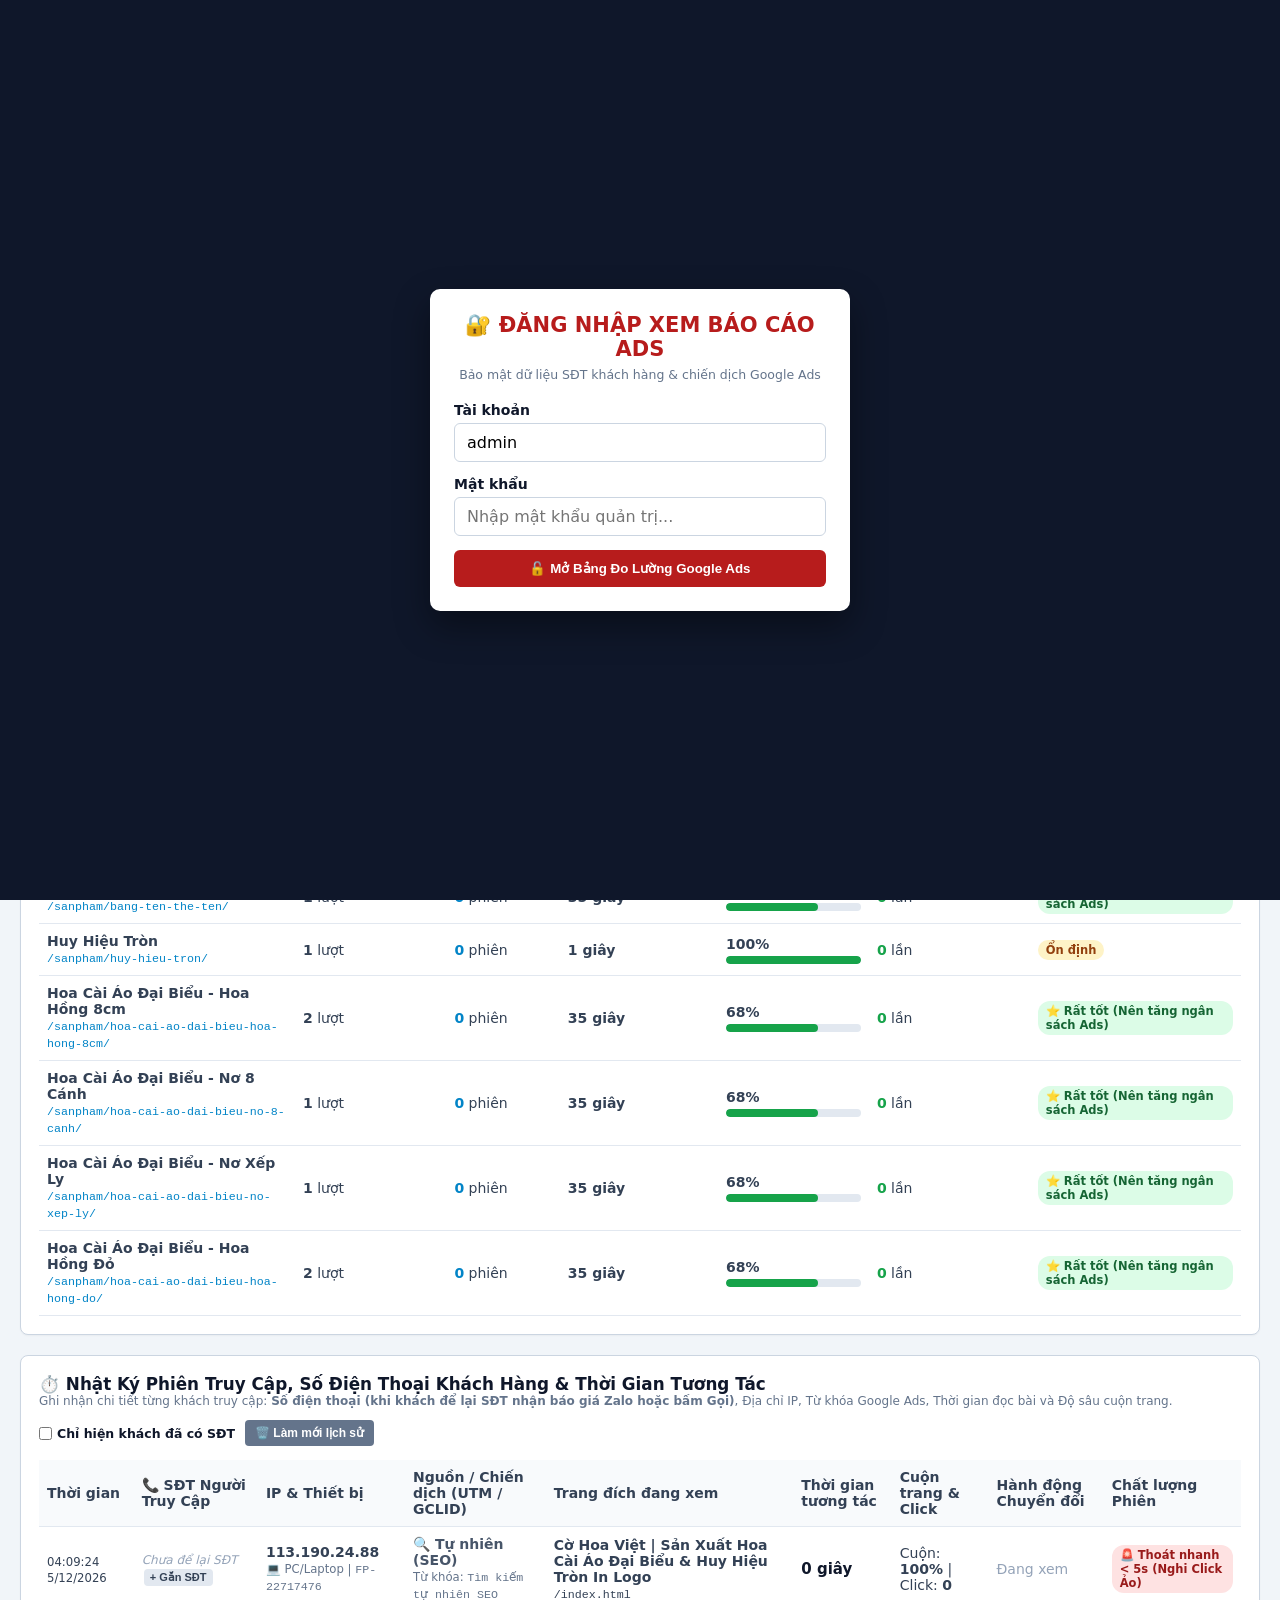
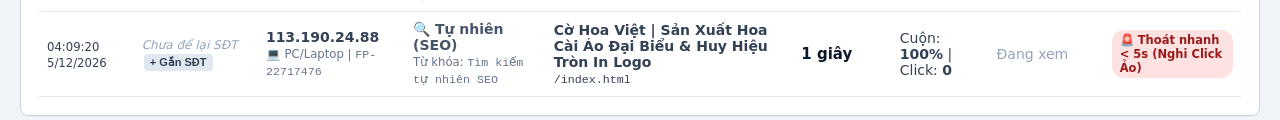
<file: ads-tracker.html>
<!DOCTYPE html>
<html lang="vi">

<head>
    <meta charset="UTF-8">
    <meta name="viewport" content="width=device-width, initial-scale=1.0, maximum-scale=5.0">
    <title>Trung Tâm Đo Lường SĐT Khách Hàng & Tối Ưu Google Ads - Cờ Hoa Việt</title>
    <link rel="stylesheet" href="assets/css/admin.css">
    <link rel="icon" href="/favicon.ico" sizes="any">
    <link rel="icon" type="image/png" sizes="32x32" href="/assets/uploads/favicon-32x32.png">
    <link rel="icon" type="image/png" sizes="192x192" href="/assets/uploads/icon-192.png">
    <link rel="apple-touch-icon" sizes="180x180" href="/assets/uploads/apple-touch-icon.png">
    <link rel="manifest" href="/site.webmanifest">
    <meta name="theme-color" content="#b71c1c">
    <style>
        .ads-kpi-grid {
            display: grid;
            grid-template-columns: repeat(6, 1fr);
            gap: 14px;
            margin-bottom: 20px;
        }

        .kpi-box {
            background: #fff;
            border-radius: 8px;
            padding: 16px;
            border: 1px solid #cbd5e1;
            border-top: 4px solid #b71c1c;
            box-shadow: 0 1px 3px rgba(0, 0, 0, 0.04);
        }

        .kpi-box.blue {
            border-top-color: #0284c7;
        }

        .kpi-box.green {
            border-top-color: #16a34a;
        }

        .kpi-box.amber {
            border-top-color: #d97706;
        }

        .kpi-box.purple {
            border-top-color: #7c3aed;
        }

        .kpi-title {
            font-size: 12px;
            color: #64748b;
            font-weight: 700;
            text-transform: uppercase;
        }

        .kpi-value {
            font-size: 24px;
            font-weight: 900;
            color: #0f172a;
            margin: 6px 0 4px;
        }

        .kpi-sub {
            font-size: 11.5px;
            color: #475569;
        }

        .advice-grid {
            display: grid;
            grid-template-columns: repeat(3, 1fr);
            gap: 16px;
            margin-bottom: 20px;
        }

        .advice-card {
            background: #fff;
            border: 1px solid #cbd5e1;
            border-radius: 8px;
            padding: 16px;
        }

        .advice-card h4 {
            font-size: 0.98rem;
            color: #0f172a;
            margin-bottom: 8px;
            display: flex;
            align-items: center;
            gap: 6px;
        }

        .progress-bar-bg {
            width: 100%;
            height: 8px;
            background: #e2e8f0;
            border-radius: 4px;
            overflow: hidden;
            margin-top: 4px;
        }

        .progress-bar-fill {
            height: 100%;
            background: #16a34a;
            border-radius: 4px;
        }

        .quality-badge {
            padding: 3px 8px;
            border-radius: 12px;
            font-size: 11.5px;
            font-weight: 700;
            display: inline-block;
        }

        .q-high {
            background: #dcfce7;
            color: #166534;
        }

        .q-med {
            background: #fef3c7;
            color: #92400e;
        }

        .q-low {
            background: #fee2e2;
            color: #991b1b;
        }

        .phone-badge-captured {
            background: #dcfce7;
            border: 1px solid #16a34a;
            color: #15803d;
            padding: 4px 10px;
            border-radius: 6px;
            font-weight: 800;
            font-size: 13px;
            display: inline-flex;
            align-items: center;
            gap: 5px;
            text-decoration: none;
        }

        .phone-badge-none {
            color: #94a3b8;
            font-size: 12px;
            font-style: italic;
        }

        @media (max-width: 1150px) {
            .ads-kpi-grid {
                grid-template-columns: repeat(3, 1fr);
            }

            .advice-grid {
                grid-template-columns: 1fr;
            }
        }

        @media (max-width: 640px) {
            .ads-kpi-grid {
                grid-template-columns: repeat(2, 1fr);
                gap: 10px;
            }

            .kpi-box {
                padding: 12px;
            }

            .kpi-title {
                font-size: 11px;
            }

            .kpi-value {
                font-size: 20px;
            }

            .kpi-sub {
                font-size: 11px;
            }
        }
    </style>
</head>

<body>

    <!-- MÀN HÌNH KHÓA BẢO MẬT -->
    <div id="loginOverlay"
        style="position:fixed; inset:0; background:#0f172a; z-index:99999; display:flex; align-items:center; justify-content:center; padding:16px;">
        <div
            style="background:#fff; width:100%; max-width:420px; border-radius:10px; padding:24px; box-shadow:0 15px 35px rgba(0,0,0,0.4);">
            <h2 style="color:#b71c1c; text-align:center; margin-bottom:6px;">🔐 ĐĂNG NHẬP XEM BÁO CÁO ADS</h2>
            <p style="text-align:center; font-size:12.5px; color:#64748b; margin-bottom:20px;">Bảo mật dữ liệu SĐT khách
                hàng & chiến dịch Google Ads</p>
            <form onsubmit="handleAdsLogin(event)">
                <div class="form-group">
                    <label>Tài khoản</label>
                    <input type="text" id="loginUser" required value="admin">
                </div>
                <div class="form-group">
                    <label>Mật khẩu</label>
                    <input type="password" id="loginPass" required placeholder="Nhập mật khẩu quản trị...">
                </div>
                <div id="loginErrorMsg" style="color:#dc2626; font-size:12.5px; margin-bottom:12px; font-weight:600;">
                </div>
                <button type="submit" class="btn-primary" style="width:100%;">🔓 Mở Bảng Đo Lường Google Ads</button>
            </form>
        </div>
    </div>

    <header class="admin-header">
        <div class="brand">
            <h2>📈 TRUNG TÂM THEO DÕI SĐT KHÁCH TRUY CẬP, HIỂN THỊ & TỐI ƯU GOOGLE ADS</h2>
        </div>
        <div class="header-tools">
            <button type="button" onclick="simulateAdsTrafficSession()" class="btn-sm"
                style="background:#f59e0b; color:#fff; padding:7px 12px;">
                ⚡ Giả lập Khách Vào Từ Ads (Có SĐT)
            </button>
            <button type="button" onclick="copyCapturedPhoneNumbers()" class="btn-sm"
                style="background:#0284c7; color:#fff; padding:7px 12px;">
                📞 Copy DS Số Điện Thoại Khách
            </button>
            <button type="button" onclick="exportAdsReportCSV()" class="btn-sm"
                style="background:#10b981; color:#fff; padding:7px 12px;">
                📥 Xuất Báo Cáo CSV (Kèm SĐT)
            </button>
            <a href="admin.html" class="btn-view-site" style="background:#475569;">⚙️ Về Trang Admin</a>
            <a href="index.html" target="_blank" class="btn-view-site">🌐 Xem Web</a>
        </div>
    </header>

    <main class="admin-main" style="max-width: 1380px; margin: 0 auto;">

        <!-- 1. 6 CHỈ SỐ ĐO LƯỜNG CỐT LÕI CỦA GOOGLE ADS -->
        <section class="ads-kpi-grid">
            <div class="kpi-box">
                <div class="kpi-title">👁️ Tổng Lượt Hiển Thị Trang</div>
                <div class="kpi-value" id="kpiImpressions">0</div>
                <div class="kpi-sub">Tổng số lần nạp trang đích</div>
            </div>
            <div class="kpi-box blue">
                <div class="kpi-title">🎯 Phiên Truy Cập Google Ads</div>
                <div class="kpi-value" id="kpiAdsClicks">0</div>
                <div class="kpi-sub" id="kpiAdsRatio">Chiếm 0% tổng truy cập</div>
            </div>
            <div class="kpi-box green">
                <div class="kpi-title">⏱️ Thời Gian Tương Tác TB</div>
                <div class="kpi-value" id="kpiAvgTime">0s</div>
                <div class="kpi-sub">Thời gian khách đọc thực tế</div>
            </div>
            <div class="kpi-box purple">
                <div class="kpi-title">📱 SĐT Khách Đã Thu Thập</div>
                <div class="kpi-value" id="kpiPhonesCaptured" style="color:#16a34a;">0</div>
                <div class="kpi-sub" id="kpiPhoneRate">Khách để lại SĐT nhận mẫu</div>
            </div>
            <div class="kpi-box amber">
                <div class="kpi-title">📞 Chuyển Đổi Gọi / Zalo</div>
                <div class="kpi-value" id="kpiConversions">0</div>
                <div class="kpi-sub" id="kpiConvRate">Tỷ lệ chuyển đổi (CR): 0%</div>
            </div>
            <div class="kpi-box" style="border-top-color:#dc2626;">
                <div class="kpi-title">🚨 Phiên Thoát Nhanh (< 5s)</div>
                        <div class="kpi-value" id="kpiBounceCount" style="color:#dc2626;">0</div>
                        <div class="kpi-sub">Nghi vấn Click ảo / Sai từ khóa</div>
                </div>
        </section>

        <!-- 2. TRỢ LÝ PHÂN TÍCH & GỢI Ý TỐI ƯU CHIẾN DỊCH TỰ ĐỘNG -->
        <section class="advice-grid">
            <div class="advice-card" style="border-left: 4px solid #16a34a;">
                <h4>💡 1. Đánh giá Chất lượng Trang đích (Landing Page)</h4>
                <div id="adviceLandingPage" style="font-size:13px; color:#334155; line-height:1.55;"></div>
            </div>
            <div class="advice-card" style="border-left: 4px solid #0284c7;">
                <h4>🎯 2. Khuyến nghị Tối ưu Giá thầu & Tệp SĐT Khách hàng</h4>
                <div id="adviceKeywordBid" style="font-size:13px; color:#334155; line-height:1.55;"></div>
            </div>
            <div class="advice-card" style="border-left: 4px solid #dc2626;">
                <h4>🛡️ 3. Cảnh báo Click Ảo (< 3 giây thoát ngay)</h4>
                        <div id="adviceFraudWarning" style="font-size:13px; color:#334155; line-height:1.55;"></div>
                        <button type="button" onclick="copyBadAdsIPs()" class="btn-sm"
                            style="background:#b71c1c; color:#fff; margin-top:10px;">
                            📋 Copy IP Thoát Nhanh (< 3s) Để Chặn Ads </button>
            </div>
        </section>

        <!-- 3. BẢNG HIỆU SUẤT TỪNG TRANG ĐÍCH / SẢN PHẨM -->
        <div class="card" style="margin-bottom: 20px;">
            <div
                style="display:flex; justify-content:space-between; align-items:center; flex-wrap:wrap; gap:10px; margin-bottom:12px;">
                <h3 style="margin:0; border:none; padding:0;">📊 Bảng Phân Tích Hiệu Quả Từng Trang Đích Sản Phẩm
                    (Landing Page Performance)</h3>
                <span style="font-size:12px; color:#64748b;">Tự động làm mới mỗi 3 giây khi khách đang xem trang</span>
            </div>
            <table class="admin-table">
                <thead>
                    <tr style="background:#f8fafc;">
                        <th>Trang đích / Sản phẩm</th>
                        <th>Lượt hiển thị (Views)</th>
                        <th>Từ Google Ads</th>
                        <th>Thời gian tương tác TB</th>
                        <th>Độ sâu cuộn trang TB</th>
                        <th>Bấm Gọi / Zalo / Để SĐT</th>
                        <th>Đánh giá Tối ưu Ads</th>
                    </tr>
                </thead>
                <tbody id="landingPageTableBody"></tbody>
            </table>
        </div>

        <!-- 4. NHẬT KÝ PHIÊN TƯƠNG TÁC CHI TIẾT KÈM SỐ ĐIỆN THOẠI KHÁCH TRUY CẬP -->
        <div class="card">
            <div
                style="display:flex; justify-content:space-between; align-items:center; flex-wrap:wrap; gap:10px; margin-bottom:12px;">
                <div>
                    <h3 style="margin:0; border:none; padding:0;">⏱️ Nhật Ký Phiên Truy Cập, Số Điện Thoại Khách Hàng &
                        Thời Gian Tương Tác</h3>
                    <p style="font-size:12px; color:#64748b;">
                        Ghi nhận chi tiết từng khách truy cập: <strong>Số điện thoại (khi khách để lại SĐT nhận báo giá
                            Zalo hoặc bấm Gọi)</strong>, Địa chỉ IP, Từ khóa Google Ads, Thời gian đọc bài và Độ sâu
                        cuộn trang.
                    </p>
                </div>
                <div style="display:flex; gap:8px; align-items:center;">
                    <label
                        style="font-size:12.5px; display:flex; align-items:center; gap:5px; cursor:pointer; margin:0;">
                        <input type="checkbox" id="filterOnlyWithPhone" onchange="renderAdsDashboard()">
                        <strong>Chỉ hiện khách đã có SĐT</strong>
                    </label>
                    <button type="button" class="btn-sm" style="background:#64748b; color:#fff;"
                        onclick="if(confirm('Xóa lịch sử phiên đo lường?')){localStorage.removeItem('cms_ads_sessions'); renderAdsDashboard();}">
                        🗑️ Làm mới lịch sử
                    </button>
                </div>
            </div>
            <table class="admin-table">
                <thead>
                    <tr style="background:#f8fafc;">
                        <th>Thời gian</th>
                        <th>📞 SĐT Người Truy Cập</th>
                        <th>IP & Thiết bị</th>
                        <th>Nguồn / Chiến dịch (UTM / GCLID)</th>
                        <th>Trang đích đang xem</th>
                        <th>Thời gian tương tác</th>
                        <th>Cuộn trang & Click</th>
                        <th>Hành động Chuyển đổi</th>
                        <th>Chất lượng Phiên</th>
                    </tr>
                </thead>
                <tbody id="sessionLogTableBody"></tbody>
            </table>
        </div>

    </main>

    <script src="assets/js/cms-core.js"></script>
    <script>
        async function handleAdsLogin(e) {
            e.preventDefault();
            const u = document.getElementById('loginUser').value;
            const p = document.getElementById('loginPass').value;
            const res = await AuthSecurity.login(u, p);
            if (res.success) {
                document.getElementById('loginOverlay').style.display = 'none';
                renderAdsDashboard();
            } else {
                document.getElementById('loginErrorMsg').innerText = res.message;
            }
        }

        function formatSeconds(sec) {
            sec = Math.round(sec || 0);
            if (sec < 60) return `${sec} giây`;
            const m = Math.floor(sec / 60);
            const s = sec % 60;
            return `${m}p ${s}s`;
        }

        // Cho phép Admin bấm thêm/sửa ghi chú SĐT trực tiếp cho 1 phiên nếu khách gọi đến số Hotline
        function manualAssignPhone(sessionId, currentPhone) {
            const input = prompt('Nhập hoặc cập nhật Số điện thoại của khách truy cập phiên này:', currentPhone || '');
            if (input !== null) {
                GoogleAdsOptimizer.updateSessionPhoneById(sessionId, input.trim());
                renderAdsDashboard();
            }
        }

        function renderAdsDashboard() {
            const summary = GoogleAdsOptimizer.getAnalyticsSummary();
            const onlyWithPhone = document.getElementById('filterOnlyWithPhone') && document.getElementById('filterOnlyWithPhone').checked;

            // 1. Đổ số liệu 6 KPI
            document.getElementById('kpiImpressions').innerText = summary.totalImpressions.toLocaleString();
            document.getElementById('kpiAdsClicks').innerText = summary.adsSessionsCount.toLocaleString();
            document.getElementById('kpiAdsRatio').innerText = `Chiếm ${summary.adsRatio}% tổng phiên truy cập`;
            document.getElementById('kpiAvgTime').innerText = formatSeconds(summary.avgActiveTime);
            document.getElementById('kpiPhonesCaptured').innerText = summary.phonesCapturedCount.toLocaleString();
            document.getElementById('kpiPhoneRate').innerText = `Tỷ lệ thu SĐT: ${summary.phoneCaptureRate}%`;
            document.getElementById('kpiConversions').innerText = summary.totalConversions.toLocaleString();
            document.getElementById('kpiConvRate').innerText = `Tỷ lệ chuyển đổi (CR): ${summary.conversionRate}%`;
            document.getElementById('kpiBounceCount').innerText = summary.fastBounceCount.toLocaleString();

            // 2. Đổ khuyến nghị tối ưu tự động
            document.getElementById('adviceLandingPage').innerHTML = summary.advice.landing;
            document.getElementById('adviceKeywordBid').innerHTML = summary.advice.bidding;
            document.getElementById('adviceFraudWarning').innerHTML = summary.advice.fraud;

            // 3. Bảng hiệu suất từng trang đích
            const lpBody = document.getElementById('landingPageTableBody');
            lpBody.innerHTML = summary.pagePerformance.map(pg => {
                let badge = `<span class="quality-badge q-med">Ổn định</span>`;
                if (pg.avgTime >= 25 && pg.avgScroll >= 50) {
                    badge = `<span class="quality-badge q-high">⭐ Rất tốt (Nên tăng ngân sách Ads)</span>`;
                } else if (pg.views >= 3 && pg.avgTime < 6) {
                    badge = `<span class="quality-badge q-low">⚠️ Thoát nhanh (Cần xem lại từ khóa)</span>`;
                }

                return `
                    <tr>
                        <td>
                            <strong>${pg.title}</strong><br>
                            <small style="color:#0284c7;"><code>${pg.path}</code></small>
                        </td>
                        <td><strong>${pg.views}</strong> lượt</td>
                        <td><strong style="color:#0284c7;">${pg.adsVisits}</strong> phiên</td>
                        <td><strong>${formatSeconds(pg.avgTime)}</strong></td>
                        <td>
                            <strong>${pg.avgScroll}%</strong>
                            <div class="progress-bar-bg"><div class="progress-bar-fill" style="width:${Math.min(100, pg.avgScroll)}%;"></div></div>
                        </td>
                        <td><strong style="color:#16a34a;">${pg.conversions}</strong> lần</td>
                        <td>${badge}</td>
                    </tr>
                `;
            }).join('');

            // 4. Bảng nhật ký từng phiên truy cập kèm Số điện thoại
            let displaySessions = summary.sessions;
            if (onlyWithPhone) {
                displaySessions = displaySessions.filter(s => s.visitorPhone && s.visitorPhone.trim() !== '');
            }

            const sBody = document.getElementById('sessionLogTableBody');
            sBody.innerHTML = displaySessions.map(s => {
                let qBadge = `<span class="quality-badge q-med">Đang xem (${s.activeSeconds}s)</span>`;
                if (s.visitorPhone) {
                    qBadge = `<span class="quality-badge q-high">⭐ KHÁCH ĐÃ ĐỂ LẠI SĐT</span>`;
                } else if (s.converted) {
                    qBadge = `<span class="quality-badge q-high">🔥 ĐÃ BẤM ${s.conversionType.toUpperCase()}</span>`;
                } else if (s.activeSeconds >= 20 && s.maxScroll >= 40) {
                    qBadge = `<span class="quality-badge q-high">✅ Khách tiềm năng đọc kỹ</span>`;
                } else if (s.activeSeconds <= 4 && s.clicks === 0) {
                    qBadge = `<span class="quality-badge q-low">🚨 Thoát nhanh < 5s (Nghi Click Ảo)</span>`;
                }

                const safePhone = escapeHTML(s.visitorPhone || '');
                const safeSource = escapeHTML(s.sourceLabel || '');
                const safeKeyword = escapeHTML(s.campaignOrKeyword || '');
                const safeTitle = escapeHTML(s.pageTitle || '');
                const safePath = escapeHTML(s.pagePath || '');
                const safeSessionId = escapeHTML(s.sessionId || '');

                const phoneCellHtml = safePhone
                    ? `<a href="tel:${safePhone}" class="phone-badge-captured" title="Bấm để gọi lại cho khách">📱 ${safePhone}</a>
                       <button type="button" onclick="manualAssignPhone('${safeSessionId}', '${safePhone}')" style="border:none;background:none;cursor:pointer;font-size:12px;" title="Sửa SĐT">✏️</button>`
                    : `<span class="phone-badge-none">Chưa để lại SĐT</span>
                       <button type="button" onclick="manualAssignPhone('${safeSessionId}', '')" class="btn-sm" style="background:#e2e8f0;color:#334155;padding:2px 6px;font-size:11px;" title="Ghi chú SĐT khách gọi đến">+ Gắn SĐT</button>`;

                return `
                    <tr style="${safePhone ? 'background:#f0fdf4;' : (s.activeSeconds <= 3 && s.isAds ? 'background:#fff1f2;' : '')}">
                        <td><small>${escapeHTML(s.startTimeFormatted)}</small></td>
                        <td>${phoneCellHtml}</td>
                        <td>
                            <strong>${escapeHTML(s.ip)}</strong><br>
                            <small style="color:#64748b;">${escapeHTML(s.device)} | <code>${escapeHTML(s.fingerprint)}</code></small>
                        </td>
                        <td>
                            <strong style="color:${s.isAds ? '#0284c7' : '#475569'};">${safeSource}</strong><br>
                            <small style="color:#64748b;">Từ khóa: <code>${safeKeyword}</code></small>
                        </td>
                        <td><strong>${safeTitle}</strong><br><small><code>${safePath}</code></small></td>
                        <td><strong style="font-size:15px; color:#0f172a;">${formatSeconds(s.activeSeconds)}</strong></td>
                        <td>Cuộn: <strong>${s.maxScroll}%</strong> | Click: <strong>${s.clicks}</strong></td>
                        <td>${s.converted ? `<strong style="color:#16a34a;">✅ Đã bấm ${escapeHTML(s.conversionType || '').toUpperCase()}</strong>` : `<span style="color:#94a3b8;">Đang xem</span>`}</td>
                        <td>${qBadge}</td>
                    </tr>
                `;
            }).join('');
        }

        function copyCapturedPhoneNumbers() {
            const summary = GoogleAdsOptimizer.getAnalyticsSummary();
            const phones = [...new Set(summary.sessions.map(s => s.visitorPhone).filter(Boolean))];
            if (!phones.length) {
                alert('Hiện chưa có số điện thoại nào được ghi nhận!');
                return;
            }
            navigator.clipboard.writeText(phones.join('\n'));
            alert(`📞 Đã copy ${phones.length} Số điện thoại khách hàng:\n\n${phones.join('\n')}\n\nBạn có thể dán vào Zalo để kết bạn tư vấn hoặc tải lên tệp Đối tượng tùy chỉnh (Customer Match) của Google Ads!`);
        }

        function copyBadAdsIPs() {
            const badIPs = GoogleAdsOptimizer.getFastBounceAdsIPs();
            if (!badIPs.length) {
                alert('Hiện chưa có IP Google Ads nào thoát nhanh dưới 4 giây!');
                return;
            }
            navigator.clipboard.writeText(badIPs.join('\n'));
            alert(`Đã copy ${badIPs.length} IP vào từ Google Ads nhưng thoát ngay dưới 4 giây:\n${badIPs.join(', ')}`);
        }

        function simulateAdsTrafficSession() {
            GoogleAdsOptimizer.createSimulatedSession();
            renderAdsDashboard();
        }

        function exportAdsReportCSV() {
            const summary = GoogleAdsOptimizer.getAnalyticsSummary();
            let csv = '\uFEFFThoi gian,So Dien Thoai Khach,IP,Thiet bi,Nguon,Tu khoa Chien dich,Trang dich,Thoi gian tuong tac (giay),Cuon trang (%),So click,Chuyen doi\n';
            summary.sessions.forEach(s => {
                csv += `"${s.startTimeFormatted}","${s.visitorPhone || 'Chua cung cap'}","${s.ip}","${s.device}","${s.sourceLabel}","${s.campaignOrKeyword}","${s.pagePath}",${s.activeSeconds},${s.maxScroll},${s.clicks},"${s.converted ? s.conversionType : 'Khong'}"\n`;
            });
            const blob = new Blob([csv], { type: 'text/csv;charset=utf-8;' });
            const url = URL.createObjectURL(blob);
            const a = document.createElement('a');
            a.href = url;
            a.download = `baocao_sdt_google_ads_cohoaviet_${new Date().toISOString().split('T')[0]}.csv`;
            a.click();
        }

        window.addEventListener('DOMContentLoaded', async () => {
            await ensureDefaultCMSData();
            if (AuthSecurity.isAuthenticated()) {
                document.getElementById('loginOverlay').style.display = 'none';
            }
            renderAdsDashboard();
            setInterval(renderAdsDashboard, 3000);
        });
    </script>
</body>

</html>
</file>
<file: assets/css/admin.css>
:root {
    --primary: #b71c1c;
    --dark: #0f172a;
    --bg: #f1f5f9;
    --card-bg: #ffffff;
    --border: #cbd5e1;
    --text: #334155;
}

* {
    box-sizing: border-box;
    margin: 0;
    padding: 0;
    -webkit-tap-highlight-color: transparent;
}

body {
    font-family: system-ui, -apple-system, sans-serif;
    background: var(--bg);
    color: var(--text);
    font-size: 14px;
}

.admin-header {
    background: var(--dark);
    color: #fff;
    padding: 12px 20px;
    display: flex;
    justify-content: space-between;
    align-items: center;
    flex-wrap: wrap;
    gap: 10px;
}

.header-tools {
    display: flex;
    align-items: center;
    gap: 10px;
    flex-wrap: wrap;
}

.role-switcher,
.backup-box {
    display: flex;
    align-items: center;
    gap: 8px;
    background: rgba(255, 255, 255, 0.1);
    padding: 6px 10px;
    border-radius: 6px;
    flex-wrap: wrap;
}

.role-switcher select {
    padding: 6px 8px;
    border-radius: 4px;
    border: none;
    font-weight: 600;
    cursor: pointer;
}

.btn-view-site {
    background: #0284c7;
    color: #fff;
    text-decoration: none;
    padding: 6px 10px;
    border-radius: 4px;
    font-weight: 600;
    white-space: nowrap;
}

.admin-layout {
    display: grid;
    grid-template-columns: 245px 1fr;
    min-height: calc(100vh - 60px);
}

.admin-sidebar {
    background: #1e293b;
    color: #fff;
    padding: 16px 12px;
    display: flex;
    flex-direction: column;
    justify-content: space-between;
}

.admin-nav {
    list-style: none;
    display: flex;
    flex-direction: column;
    gap: 6px;
}

.nav-btn {
    width: 100%;
    text-align: left;
    background: transparent;
    border: none;
    color: #cbd5e1;
    padding: 11px 12px;
    border-radius: 6px;
    font-size: 13.5px;
    font-weight: 600;
    cursor: pointer;
    transition: 0.2s;
    white-space: nowrap;
}

.nav-btn:hover,
.nav-btn.active {
    background: var(--primary);
    color: #fff;
}

.permission-notice {
    padding: 10px;
    border-radius: 6px;
    font-size: 12px;
    line-height: 1.45;
    margin-top: 16px;
}

.notice-admin {
    background: rgba(16, 185, 129, 0.15);
    border: 1px solid #10b981;
    color: #d1fae5;
}

.notice-editor {
    background: rgba(245, 158, 11, 0.15);
    border: 1px solid #f59e0b;
    color: #fef3c7;
}

.admin-main {
    padding: 20px;
    overflow-x: hidden;
}

.tab-panel {
    display: none;
}

.tab-panel.active {
    display: block;
}

.panel-grid {
    display: grid;
    grid-template-columns: 1.15fr 1fr;
    gap: 20px;
    align-items: start;
}

.card {
    background: var(--card-bg);
    border: 1px solid var(--border);
    border-radius: 8px;
    padding: 18px;
    box-shadow: 0 1px 2px rgba(0, 0, 0, 0.04);
    overflow-x: auto;
}

.card h3 {
    margin-bottom: 14px;
    color: var(--dark);
    border-bottom: 2px solid #f1f5f9;
    padding-bottom: 8px;
    font-size: 1.05rem;
}

.form-group {
    margin-bottom: 14px;
}

.form-row {
    display: grid;
    grid-template-columns: 1fr 1fr;
    gap: 12px;
    margin-bottom: 14px;
}

label {
    display: block;
    font-weight: 600;
    margin-bottom: 5px;
    color: var(--dark);
}

input[type="text"],
input[type="password"],
textarea,
select {
    width: 100%;
    padding: 9px 12px;
    border: 1px solid var(--border);
    border-radius: 6px;
    font-family: inherit;
    font-size: 16px;
}

.multi-select {
    height: 105px;
}

.upload-box {
    background: #f8fafc;
    border: 1px dashed #94a3b8;
    border-radius: 8px;
    padding: 12px;
    margin-bottom: 14px;
}

.upload-title {
    color: var(--primary);
    font-weight: 700;
}

.upload-hint {
    font-size: 12px;
    color: #64748b;
    margin-bottom: 8px;
}

.preview-area img {
    width: 160px;
    aspect-ratio: 4 / 3;
    object-fit: cover;
    border-radius: 6px;
    margin-top: 8px;
    border: 1px solid var(--border);
}

.opt-badge {
    background: #dcfce7;
    color: #166534;
    padding: 6px 10px;
    border-radius: 4px;
    font-size: 12px;
    margin-top: 6px;
    word-break: break-word;
    line-height: 1.5;
}

.form-actions {
    display: flex;
    gap: 10px;
    margin-top: 16px;
    flex-wrap: wrap;
}

.btn-primary {
    background: var(--primary);
    color: #fff;
    border: none;
    padding: 11px 18px;
    border-radius: 6px;
    font-weight: 600;
    cursor: pointer;
}

.btn-secondary {
    background: #e2e8f0;
    color: var(--dark);
    border: none;
    padding: 11px 16px;
    border-radius: 6px;
    cursor: pointer;
}

.admin-table {
    width: 100%;
    border-collapse: collapse;
    min-width: 500px;
}

.admin-table th,
.admin-table td {
    padding: 9px 8px;
    border-bottom: 1px solid #e2e8f0;
    text-align: left;
    vertical-align: middle;
}

/* ĐỒNG BỘ ẢNH THUMBNAIL TRONG BẢNG QUẢN TRỊ TỶ LỆ 4:3 */
.table-thumb {
    width: 68px;
    aspect-ratio: 4 / 3;
    object-fit: cover;
    border-radius: 4px;
    border: 1px solid var(--border);
    display: block;
}

.badge-tag {
    display: inline-block;
    background: #e2e8f0;
    font-size: 11px;
    padding: 2px 6px;
    border-radius: 4px;
    margin-top: 3px;
}

.btn-sm {
    padding: 6px 10px;
    border: none;
    border-radius: 4px;
    cursor: pointer;
    font-size: 12px;
    font-weight: 600;
    margin: 2px;
    white-space: nowrap;
}

.btn-edit {
    background: #0284c7;
    color: #fff;
}

.btn-del {
    background: #dc2626;
    color: #fff;
}

.locked-action {
    font-size: 16px;
    cursor: not-allowed;
    opacity: 0.6;
}

.stats-cards {
    display: grid;
    grid-template-columns: repeat(3, 1fr);
    gap: 14px;
}

.stat-card {
    background: #fff;
    padding: 16px;
    border-radius: 8px;
    border-left: 4px solid var(--primary);
    box-shadow: 0 1px 3px rgba(0, 0, 0, 0.05);
}

.stat-number {
    font-size: 26px;
    font-weight: 800;
    color: var(--primary);
    margin-top: 6px;
}

@media (max-width: 1100px) {
    .panel-grid {
        grid-template-columns: 1fr;
    }
}

@media (max-width: 820px) {
    .admin-layout {
        grid-template-columns: 1fr;
    }

    .admin-header {
        padding: 12px;
    }

    .admin-header h2 {
        font-size: 1rem;
        line-height: 1.3;
    }

    .header-tools {
        width: 100%;
        gap: 8px;
    }

    .backup-box,
    .role-switcher {
        width: 100%;
        justify-content: space-between;
    }

    .admin-sidebar {
        padding: 10px 12px;
    }

    .admin-nav {
        flex-direction: row;
        overflow-x: auto;
        padding-bottom: 4px;
        scrollbar-width: none;
        -webkit-overflow-scrolling: touch;
    }

    .admin-nav::-webkit-scrollbar {
        display: none;
    }

    .admin-nav li {
        flex-shrink: 0;
    }

    .nav-btn {
        padding: 9px 12px;
        font-size: 13px;
    }

    .permission-notice {
        margin-top: 8px;
        font-size: 11.5px;
    }

    .admin-main {
        padding: 12px 10px;
    }

    .card {
        padding: 14px 12px;
        -webkit-overflow-scrolling: touch;
    }

    .form-row {
        grid-template-columns: 1fr;
        gap: 10px;
    }

    .form-actions {
        flex-direction: column;
    }

    .form-actions .btn-primary,
    .form-actions .btn-secondary {
        width: 100%;
        text-align: center;
    }

    .stats-cards {
        grid-template-columns: 1fr;
        gap: 10px;
    }
}
</file>
